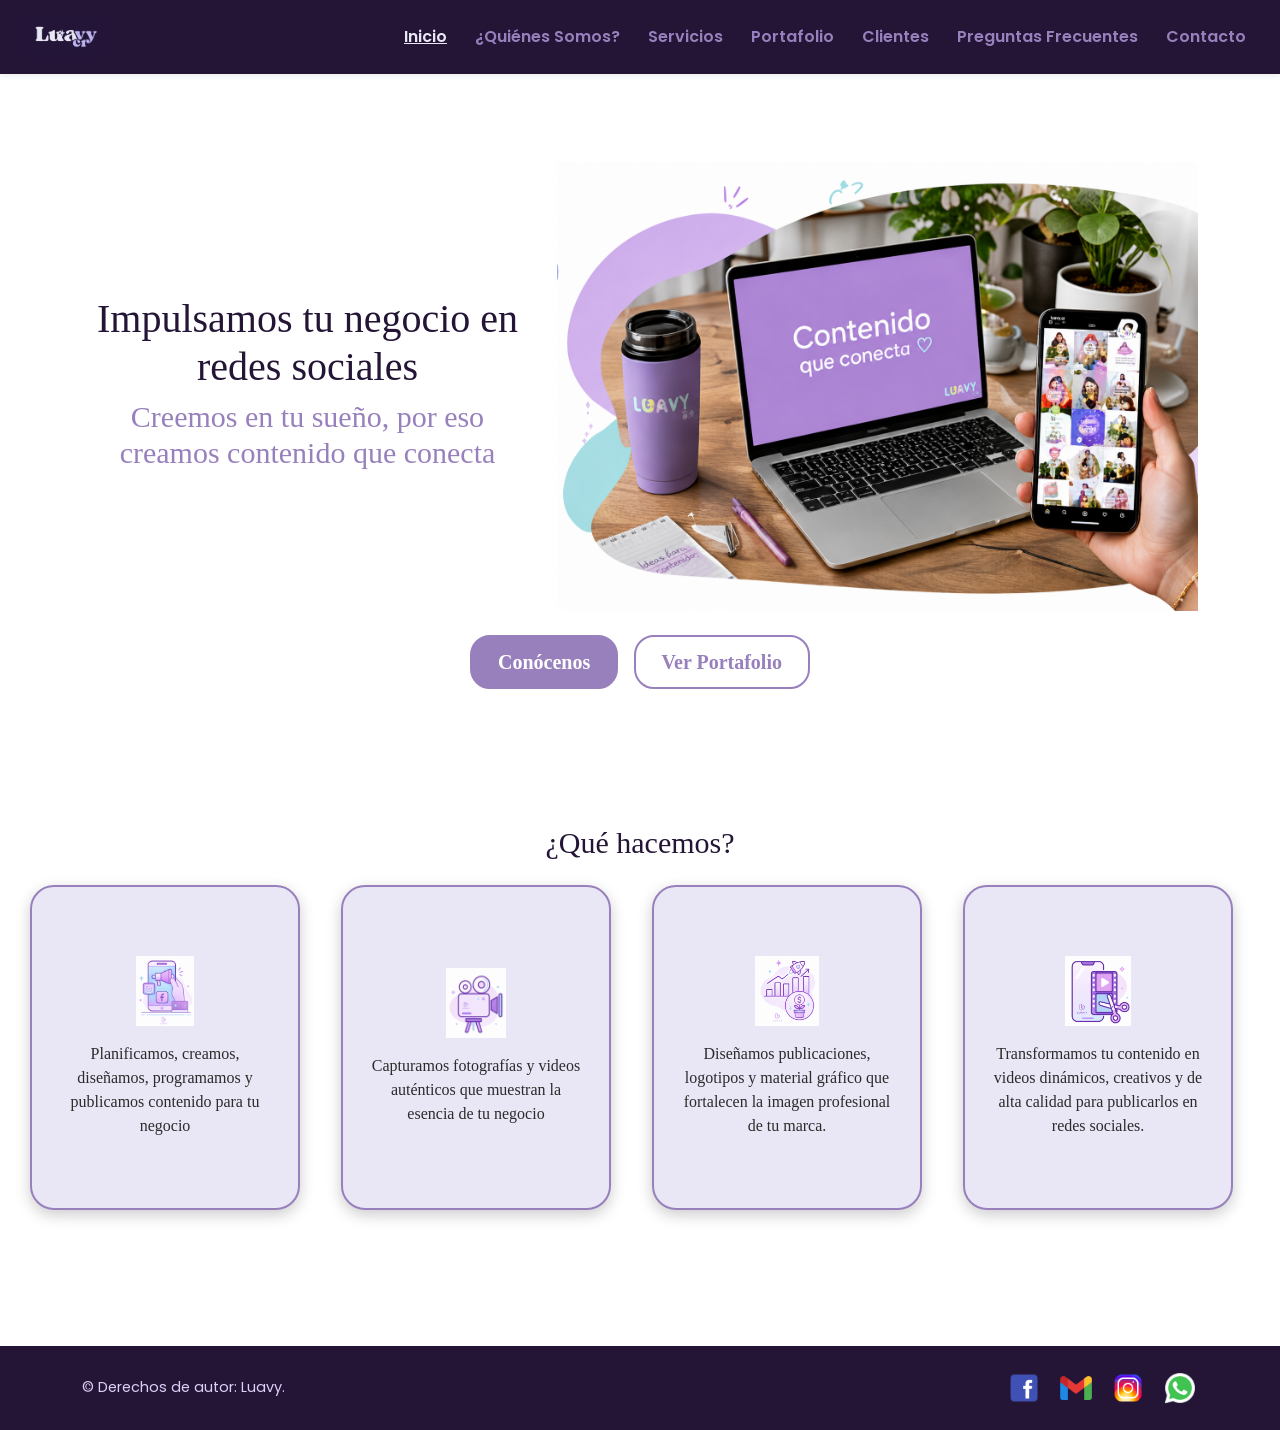
<file: index.html>
<!DOCTYPE html>
<html lang="es">
<head>
    <meta charset="UTF-8">
    <meta name="viewport" content="width=device-width, initial-scale=1.0">
    <meta name="description" content="Potencia la imagen digital de tu clínica o empresa con LUAVY. Especialistas en manejo de redes sociales, branding y diseño gráfico en Occidente. ¡Ver portafolio!">
    <meta name="keywords" content="redes sociales, diseño grafico, branding, luavy">
    <meta name="author" content="Jonder Andrey Chacón Umaña, Tania Pamela Loria Carballo, Yoel Chaves Alvarado">
    <link rel="icon" type="image/png" href="img/logo/logo_claro.png">
    <title>Luavy - Inicio</title>
    <link href="https://cdn.jsdelivr.net/npm/bootstrap@5.3.8/dist/css/bootstrap.min.css" rel="stylesheet" integrity="sha384-sRIl4kxILFvY47J16cr9ZwB07vP4J8+LH7qKQnuqkuIAvNWLzeN8tE5YBujZqJLB" crossorigin="anonymous">
    <link rel="stylesheet" href="css/estilos.css">
    <link rel="stylesheet" href="css/inicio.css">
</head>
<body>
    <header>
        <nav class="navbar navbar-expand-lg navbar-dark navbar-luavy sticky-top">
            <div class="container-fluid px-3 px-lg-4">
                <a class="navbar-brand" href="index.html">
                    <img src="img/logo/logo_grande_oscuro.png" alt="Logo de Luavy" width="100" height="50">
                </a>
                <button class="navbar-toggler" type="button" data-bs-toggle="collapse" data-bs-target="#navLuavy" aria-controls="navLuavy" aria-expanded="false" aria-label="Abrir menú">
                    <span class="navbar-toggler-icon"></span>
                </button>
                <div class="collapse navbar-collapse" id="navLuavy">
                    <ul class="navbar-nav ms-auto mb-2 mb-lg-0 gap-lg-2 text-center">
                        <li class="nav-item"><a class="nav-link active" href="index.html">Inicio</a></li>
                        <li class="nav-item"><a class="nav-link" href="pages/quienes_somos.html">¿Quiénes Somos?</a></li>
                        <li class="nav-item"><a class="nav-link" aria-current="page" href="pages/servicios.html">Servicios</a></li>
                        <li class="nav-item"><a class="nav-link" href="pages/portafolio.html">Portafolio</a></li>
                        <li class="nav-item"><a class="nav-link" href="pages/clientes.html">Clientes</a></li>
                        <li class="nav-item"><a class="nav-link" href="pages/preguntas_frecuentes.html">Preguntas Frecuentes</a></li>
                        <li class="nav-item"><a class="nav-link" href="pages/contacto.html">Contacto</a></li>
                    </ul>
                </div>
            </div>
        </nav>
    </header>

    <main>
        <div id="banner" class="container-fluid py-5">
            <div class="container">
                <div class="row align-items-center justify-content-center g-4">
                    <div class="col-12 col-lg-5 text-center textoBanner">
                        <!-- Eslogan -->
                        <h1 class="titulo-principal">Impulsamos tu negocio en redes sociales</h1>
                        <h2 class="subtitulo">Creemos en tu sueño, por eso creamos contenido que conecta</h2>
                    </div>
                    <div class="imagenBanner col-12 col-lg-7 text-center">
                        <img src="img/banner/banner.png" alt="Banner" class="img-fluid">
                    </div>
                </div>
            </div>
            <div class="botonesBanner d-flex flex-column flex-sm-row justify-content-center gap-3 mt-4">
                <a href="pages/quienes_somos.html" class="btn btn-luavy">Conócenos</a>
                <a href="pages/portafolio.html" class="btn btn-luavy-outline">Ver Portafolio</a>
            </div>
            </div>
            <!-- ¿Qué Hacemos? Resumen del trabajo y los servicios  -->
        <div class="queHacemos container py-5 text-center">
            <h2 class="titulo-seccion mb-4 aparecer">¿Qué hacemos?</h2>
            <div class="row justify-content-center g-4">
                <!-- Tarjeta 1 -->
                <div class="col-12 col-sm-6 col-lg-3">
                    <div class="descripcionQH aparecer d-flex flex-column align-items-center justify-content-center text-center p-4 gap-3">
                        <!--Icono -->
                        <img class="iconoQH" src="img/iconos/servicios/ManejoRedesSociales.png" alt="Manejo de Redes Sociales" style="width: 70px; height: 70px; object-fit: contain;">
                        <!-- Descripción del trabajo -->
                        <p>Planificamos, creamos, diseñamos, programamos y publicamos contenido para tu negocio</p>
                    </div>
                </div>
                <!-- Tarjeta 2 -->
                <div class="col-12 col-sm-6 col-lg-3">
                    <div class="descripcionQH aparecer d-flex flex-column align-items-center justify-content-center text-center p-4 gap-3">
                        <!--Icono -->
                        <img class="iconoQH" src="img/iconos/servicios/CreaciónContenido.png" alt="Creación de Contenido" style="width: 70px; height: 70px; object-fit: contain;">
                        <!-- Descripción del trabajo -->
                        <p>Capturamos fotografías y videos auténticos que muestran la esencia de tu negocio</p>
                    </div>
                </div>
                <!-- Tarjeta 3 -->
                <div class="col-12 col-sm-6 col-lg-3">
                    <div class="descripcionQH aparecer d-flex flex-column align-items-center justify-content-center text-center p-4 gap-3">
                        <!--Icono -->
                        <img class="iconoQH" src="img/iconos/servicios/IdentidadVisual.png" alt="Identidad Visual" style="width: 70px; height: 70px; object-fit: contain;">
                        <!-- Descripción del trabajo -->
                        <p> Diseñamos publicaciones, logotipos y material gráfico que fortalecen la imagen profesional de tu marca.
                        </p>
                    </div>
                </div>
                <!-- Tarjeta 4 -->
                <div class="col-12 col-sm-6 col-lg-3">
                    <div class="descripcionQH aparecer d-flex flex-column align-items-center justify-content-center text-center p-4 gap-3">
                        <!--Icono -->
                        <img class="iconoQH" src="img/iconos/servicios/Edición.png" alt="Edición" style="width: 70px; height: 70px; object-fit: contain;">
                        <!-- Descripción del trabajo -->
                        <p>Transformamos tu contenido en videos dinámicos, creativos y de alta calidad para publicarlos en redes
                            sociales.</p>
                    </div>
                </div>
            </div>
        </div>        
    </main>
    <footer class="footer-luavy py-4 mt-5">
        <div class="container d-flex flex-column flex-sm-row align-items-center justify-content-between gap-3">
            <p class="mb-0">&copy; Derechos de autor: Luavy.</p>
            <div class="d-flex gap-3">
                <a href="https://www.facebook.com/share/1bbfkhf3eX/"><img src="img/iconos/redes/facebook.png" alt="Logo de Facebook" width="40" height="40"></a>
                <a href="mailto:luavycr@gmail.com"><img src="img/iconos/redes/gmail.png" alt="Logo de Correo Electrónico" width="40" height="40"></a>
                <a href="https://www.instagram.com/luavycr?igsh=MXdvM2ttZTNzbWc0"><img src="img/iconos/redes/instagram.png" alt="Logo de Instagram" width="40" height="40"></a>
                <a href="https://wa.me/50671424874"><img src="img/iconos/redes/whatsapp.png" alt="Logo de WhatsApp" width="40" height="40"></a>
            </div>
        </div>
    </footer>



     <script>
        const elementos = document.querySelectorAll('.aparecer');
        const observador = new IntersectionObserver((entradas, observer) => {
            entradas.forEach(entrada => {
                if (entrada.isIntersecting) {
                    entrada.target.classList.add('mostrar');
                    // Deja de observarlo para que no vuelva a animarse
                    observer.unobserve(entrada.target);
                }
            });
        }, {
            threshold: 0.2
        });
        elementos.forEach(elemento => {
            observador.observe(elemento);
        });
    </script>
    <script src="https://cdn.jsdelivr.net/npm/bootstrap@5.3.8/dist/js/bootstrap.bundle.min.js" integrity="sha384-FKyoEForCGlyvwx9Hj09JcYn3nv7wiPVlz7YYwJrWVcXK/BmnVDxM+D2scQbITxI" crossorigin="anonymous"></script>
</body>
</html>
</file>
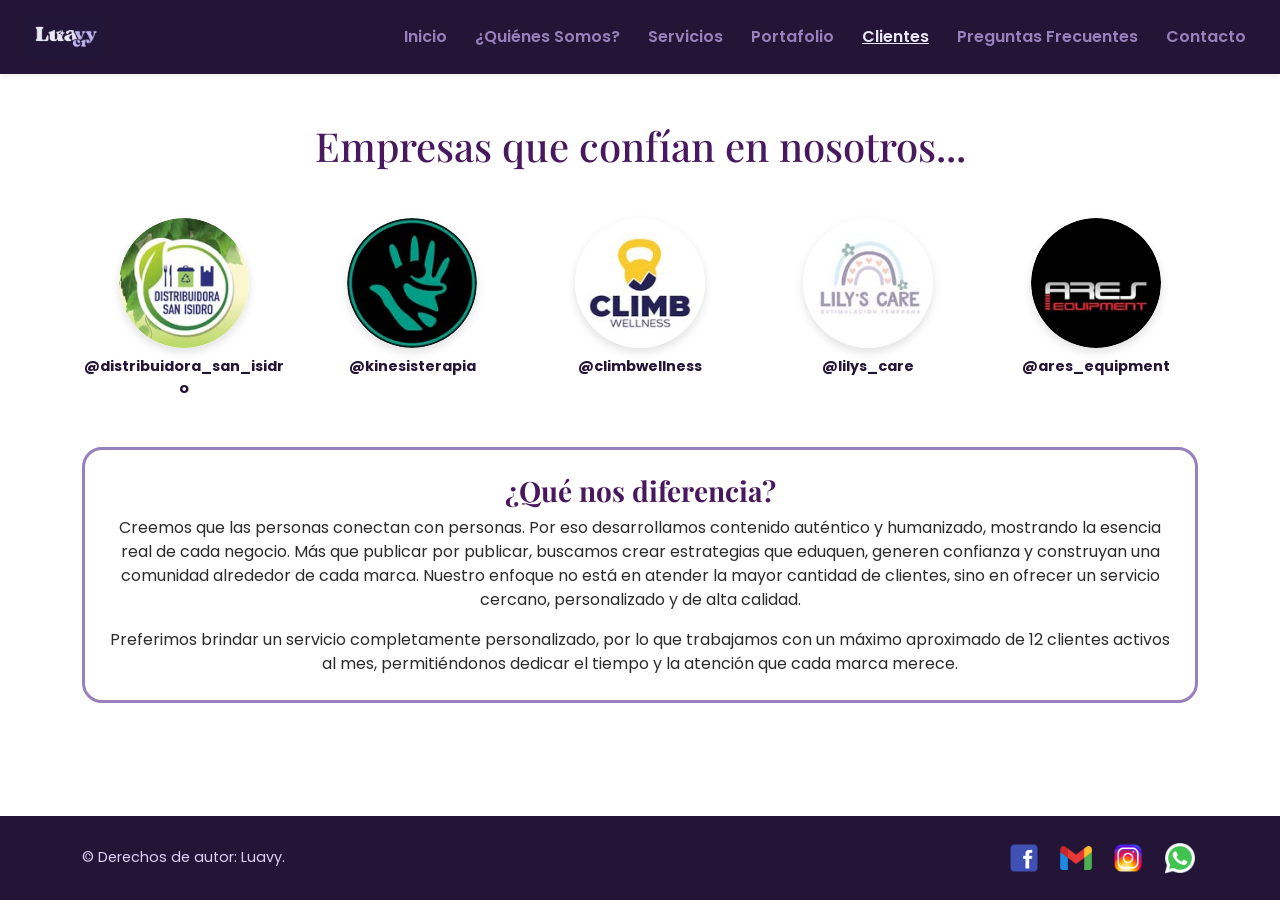
<file: pages/clientes.html>
<!DOCTYPE html>
<html lang="es">
<head>
    <meta charset="UTF-8">
    <meta name="viewport" content="width=device-width, initial-scale=1.0">
    <meta name="description" content="Descubre las empresas que ya confían en LUAVY. Lee sus testimonios y conoce cómo transformamos su presencia digital con diseño y contenido visual.">
    <meta name="keywords" content="redes sociales, diseño grafico, branding, luavy">
    <meta name="author" content="Jonder Andrey Chacón Umaña, Tania Pamela Loria Carballo, Yoel Chaves Alvarado">
    <link rel="icon" type="image/png" href="../img/logo/logo_claro.png">
    <title>Luavy - Clientes</title>
    <link href="https://cdn.jsdelivr.net/npm/bootstrap@5.3.8/dist/css/bootstrap.min.css" rel="stylesheet" integrity="sha384-sRIl4kxILFvY47J16cr9ZwB07vP4J8+LH7qKQnuqkuIAvNWLzeN8tE5YBujZqJLB" crossorigin="anonymous">
    <link rel="stylesheet" href="../css/estilos.css">
    <link rel="stylesheet" href="../css/clientes.css">
</head>
<body>
    <header>
        <nav class="navbar navbar-expand-lg navbar-dark navbar-luavy sticky-top">
            <div class="container-fluid px-3 px-lg-4">
                <a class="navbar-brand" href="../index.html">
                    <img src="../img/logo/logo_grande_oscuro.png" alt="Logo de Luavy" width="100" height="50">
                </a>
                <button class="navbar-toggler" type="button" data-bs-toggle="collapse" data-bs-target="#navLuavy" aria-controls="navLuavy" aria-expanded="false" aria-label="Abrir menú">
                    <span class="navbar-toggler-icon"></span>
                </button>
                <div class="collapse navbar-collapse" id="navLuavy">
                    <ul class="navbar-nav ms-auto mb-2 mb-lg-0 gap-lg-2 text-center">
                        <li class="nav-item"><a class="nav-link" href="../index.html">Inicio</a></li>
                        <li class="nav-item"><a class="nav-link" href="quienes_somos.html">¿Quiénes Somos?</a></li>
                        <li class="nav-item"><a class="nav-link" href="servicios.html">Servicios</a></li>
                        <li class="nav-item"><a class="nav-link" href="portafolio.html">Portafolio</a></li>
                        <li class="nav-item"><a class="nav-link active" aria-current="page" href="clientes.html">Clientes</a></li>
                        <li class="nav-item"><a class="nav-link" href="preguntas_frecuentes.html">Preguntas Frecuentes</a></li>
                        <li class="nav-item"><a class="nav-link" href="contacto.html">Contacto</a></li>
                    </ul>
                </div>
            </div>
        </nav>
    </header>

    <main class="py-5">
        <div class="container">
            <h1 class="text-center mb-5">Empresas que confían en nosotros...</h1>

            <section id="enlacesClientes" class="mb-5">
                <ul class="clientes-grid row row-cols-2 row-cols-md-3 row-cols-lg-5 g-4 list-unstyled justify-content-center text-center">
                    <li class="col">
                        <figure class="d-flex flex-column align-items-center gap-2 m-0">
                            <a href="https://www.instagram.com/distribuidora_san_isidro/#">
                                <img src="../img/clientes_img/distribuidorasanisidro_img.jpg" alt="Logo">
                            </a>
                            <figcaption><strong>@distribuidora_san_isidro</strong></figcaption>
                        </figure>
                    </li>
                    <li class="col">
                        <figure class="d-flex flex-column align-items-center gap-2 m-0">
                            <a href="https://www.instagram.com/kinesisterapia/#">
                                <img src="../img/clientes_img/kinesisterapiaimg.jpg" alt="Logo">
                            </a>
                            <figcaption><strong>@kinesisterapia</strong></figcaption>
                        </figure>
                    </li>
                    <li class="col">
                        <figure class="d-flex flex-column align-items-center gap-2 m-0">
                            <a href="https://www.instagram.com/climbwellness/#">
                                <img src="../img/clientes_img/climbwellnessimg.jpg" alt="Logo">
                            </a>
                            <figcaption><strong>@climbwellness</strong></figcaption>
                        </figure>
                    </li>
                    <li class="col">
                        <figure class="d-flex flex-column align-items-center gap-2 m-0">
                            <a href="https://www.instagram.com/lilys_carecr/#">
                                <img src="../img/clientes_img/lilys_careimg.jpg" alt="Logo">
                            </a>
                            <figcaption><strong>@lilys_care</strong></figcaption>
                        </figure>
                    </li>
                    <li class="col">
                        <figure class="d-flex flex-column align-items-center gap-2 m-0">
                            <a href="https://www.instagram.com/ares_equipment/#">
                                <img src="../img/clientes_img/ares_equipmentimg.jpg" alt="Logo">
                            </a>
                            <figcaption><strong>@ares_equipment</strong></figcaption>
                        </figure>
                    </li>
                </ul>
            </section>

            <section id="diferencias" class="mx-auto text-center p-4">
                <h3><strong>¿Qué nos diferencia?</strong></h3>
                <p>
                    Creemos que las personas conectan con personas.
                    Por eso desarrollamos contenido auténtico y humanizado, mostrando la esencia real de
                    cada negocio. Más que publicar por publicar, buscamos crear estrategias que eduquen,
                    generen confianza y construyan una comunidad alrededor de cada marca.
                    Nuestro enfoque no está en atender la mayor cantidad de clientes, sino en ofrecer un
                    servicio cercano, personalizado y de alta calidad.
                </p>
                <p class="mb-0">
                    Preferimos brindar un servicio completamente personalizado, por lo que trabajamos con
                    un máximo aproximado de 12 clientes activos al mes, permitiéndonos dedicar el tiempo y
                    la atención que cada marca merece.
                </p>
            </section>
        </div>
    </main>

    <footer class="footer-luavy py-4 mt-5">
        <div class="container d-flex flex-column flex-sm-row align-items-center justify-content-between gap-3">
            <p class="mb-0">&copy; Derechos de autor: Luavy.</p>
            <div class="d-flex gap-3">
                <a href="https://www.facebook.com/share/1bbfkhf3eX/"><img src="../img/iconos/redes/facebook.png" alt="Logo de Facebook" width="40" height="40"></a>
                <a href="mailto:luavycr@gmail.com"><img src="../img/iconos/redes/gmail.png" alt="Logo de Correo Electrónico" width="40" height="40"></a>
                <a href="https://www.instagram.com/luavycr?igsh=MXdvM2ttZTNzbWc0"><img src="../img/iconos/redes/instagram.png" alt="Logo de Instagram" width="40" height="40"></a>
                <a href="https://wa.me/50671424874"><img src="../img/iconos/redes/whatsapp.png" alt="Logo de WhatsApp" width="40" height="40"></a>
            </div>
        </div>
    </footer>

    <script src="https://cdn.jsdelivr.net/npm/bootstrap@5.3.8/dist/js/bootstrap.bundle.min.js" integrity="sha384-FKyoEForCGlyvwx9Hj09JcYn3nv7wiPVlz7YYwJrWVcXK/BmnVDxM+D2scQbITxI" crossorigin="anonymous"></script>
</body>
</html>
</file>
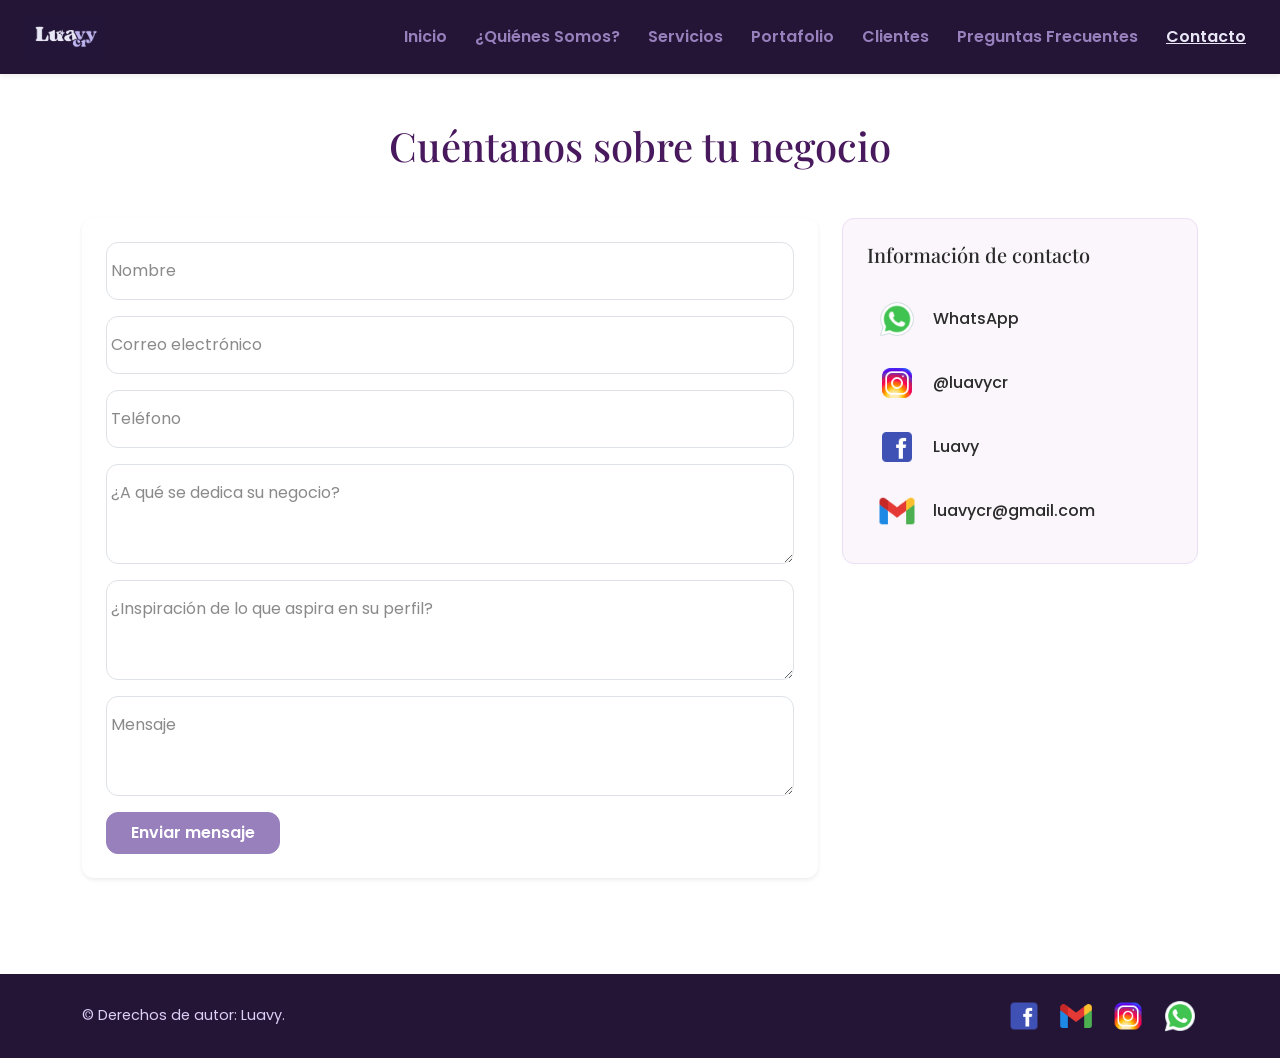
<file: pages/contacto.html>
<!DOCTYPE html>
<html lang="es">
<head>
    <meta charset="UTF-8">
    <meta name="viewport" content="width=device-width, initial-scale=1.0">
    <meta name="description" content="¿Listo para transformar tus redes sociales? Déjanos un mensaje en nuestro formulario o escríbenos por WhatsApp para diseñar tu estrategia visual a medida.">
    <meta name="keywords" content="redes sociales, diseño grafico, branding, luavy">
    <meta name="author" content="Jonder Andrey Chacón Umaña, Tania Pamela Loria Carballo, Yoel Chaves Alvarado">
    <link rel="icon" type="image/png" href="../img/logo/logo_claro.png">
    <title>Luavy - Contacto</title>
    <link href="https://cdn.jsdelivr.net/npm/bootstrap@5.3.8/dist/css/bootstrap.min.css" rel="stylesheet" integrity="sha384-sRIl4kxILFvY47J16cr9ZwB07vP4J8+LH7qKQnuqkuIAvNWLzeN8tE5YBujZqJLB" crossorigin="anonymous">
    <link rel="stylesheet" href="../css/estilos.css">
    <link rel="stylesheet" href="../css/contacto.css">
</head>
<body>
    <header>
        <nav class="navbar navbar-expand-lg navbar-dark navbar-luavy sticky-top">
            <div class="container-fluid px-3 px-lg-4">
                <a class="navbar-brand" href="../index.html">
                    <img src="../img/logo/logo_grande_oscuro.png" alt="Logo de Luavy" width="100" height="50">
                </a>
                <button class="navbar-toggler" type="button" data-bs-toggle="collapse" data-bs-target="#navLuavy" aria-controls="navLuavy" aria-expanded="false" aria-label="Abrir menú">
                    <span class="navbar-toggler-icon"></span>
                </button>
                <div class="collapse navbar-collapse" id="navLuavy">
                    <ul class="navbar-nav ms-auto mb-2 mb-lg-0 gap-lg-2 text-center">
                        <li class="nav-item"><a class="nav-link" href="../index.html">Inicio</a></li>
                        <li class="nav-item"><a class="nav-link" href="quienes_somos.html">¿Quiénes Somos?</a></li>
                        <li class="nav-item"><a class="nav-link" href="servicios.html">Servicios</a></li>
                        <li class="nav-item"><a class="nav-link" href="portafolio.html">Portafolio</a></li>
                        <li class="nav-item"><a class="nav-link" href="clientes.html">Clientes</a></li>
                        <li class="nav-item"><a class="nav-link" href="preguntas_frecuentes.html">Preguntas Frecuentes</a></li>
                        <li class="nav-item"><a class="nav-link active" aria-current="page" href="contacto.html">Contacto</a></li>
                    </ul>
                </div>
            </div>
        </nav>
    </header>

    <main class="pagina-contacto py-5">
        <div class="container">
            <h1 class="text-center mb-5">Cuéntanos sobre tu negocio</h1>

            <div class="row g-4 justify-content-center">
                <div class="col-lg-8">
                    <section class="seccion-formulario card border-0 shadow-sm p-3 p-md-4">
                        <form action="#" method="post" class="row g-3">
                            <div class="col-12 form-floating">
                                <input type="text" class="form-control" id="nombre" name="nombre" placeholder="Ej. Luis García Solis" required>
                                <label for="nombre">Nombre</label>
                            </div>
                            <div class="col-12 form-floating">
                                <input type="email" class="form-control" id="email" name="email" placeholder="ejemplo@gmail.com" required>
                                <label for="email">Correo electrónico</label>
                            </div>
                            <div class="col-12 form-floating">
                                <input type="tel" class="form-control" id="telefono" name="telefono" placeholder="+506 8888 0000" required>
                                <label for="telefono">Teléfono</label>
                            </div>
                            <div class="col-12 form-floating">
                                <textarea class="form-control" id="dedicacion" name="dedicacion" placeholder="Ej. Clínica dental, tienda de ropa, restaurante..." style="height: 100px" required></textarea>
                                <label for="dedicacion">¿A qué se dedica su negocio?</label>
                            </div>
                            <div class="col-12 form-floating">
                                <textarea class="form-control" id="inspiracion" name="inspiracion" placeholder="Ej. Cuéntenos referencias, estilos o perfiles que le gustaría reflejar" style="height: 100px" required></textarea>
                                <label for="inspiracion">¿Inspiración de lo que aspira en su perfil?</label>
                            </div>
                            <div class="col-12 form-floating">
                                <textarea class="form-control" id="mensaje" name="mensaje" placeholder="Cuéntenos un poco más sobre lo que busca" style="height: 100px"></textarea>
                                <label for="mensaje">Mensaje</label>
                            </div>
                            <div class="col-12">
                                <button type="submit" class="btn btn-primary px-4 py-2">Enviar mensaje</button>
                            </div>
                        </form>
                    </section>
                </div>

                <div class="col-lg-4 d-none d-lg-block">
                    <aside class="info-contacto p-4">
                        <h3 class="h5 mb-4">Información de contacto</h3>
                        <div class="dato-contacto mb-2">
                            <a href="https://wa.me/50671424874" class="d-flex align-items-center gap-3">
                                <img src="../img/iconos/redes/whatsapp.png" alt="Logo de WhatsApp" width="40" height="40">
                                <span>WhatsApp</span>
                            </a>
                        </div>
                        <div class="dato-contacto mb-2">
                            <a href="https://www.instagram.com/luavycr?igsh=MXdvM2ttZTNzbWc0" class="d-flex align-items-center gap-3">
                                <img src="../img/iconos/redes/instagram.png" alt="Logo de Instagram" width="40" height="40">
                                <span>@luavycr</span>
                            </a>
                        </div>
                        <div class="dato-contacto mb-2">
                            <a href="https://www.facebook.com/share/1bbfkhf3eX/" class="d-flex align-items-center gap-3">
                                <img src="../img/iconos/redes/facebook.png" alt="Logo de Facebook" width="40" height="40">
                                <span>Luavy</span>
                            </a>
                        </div>
                        <div class="dato-contacto">
                            <a href="mailto:luavycr@gmail.com" class="d-flex align-items-center gap-3">
                                <img src="../img/iconos/redes/gmail.png" alt="Logo de Correo Electrónico" width="40" height="40">
                                <span>luavycr@gmail.com</span>
                            </a>
                        </div>
                    </aside>
                </div>
            </div>
        </div>
    </main>

    <footer class="footer-luavy py-4 mt-5">
        <div class="container d-flex flex-column flex-sm-row align-items-center justify-content-between gap-3">
            <p class="mb-0">&copy; Derechos de autor: Luavy.</p>
            <div class="d-flex gap-3">
                <a href="https://www.facebook.com/share/1bbfkhf3eX/"><img src="../img/iconos/redes/facebook.png" alt="Logo de Facebook" width="40" height="40"></a>
                <a href="mailto:luavycr@gmail.com"><img src="../img/iconos/redes/gmail.png" alt="Logo de Correo Electrónico" width="40" height="40"></a>
                <a href="https://www.instagram.com/luavycr?igsh=MXdvM2ttZTNzbWc0"><img src="../img/iconos/redes/instagram.png" alt="Logo de Instagram" width="40" height="40"></a>
                <a href="https://wa.me/50671424874"><img src="../img/iconos/redes/whatsapp.png" alt="Logo de WhatsApp" width="40" height="40"></a>
            </div>
        </div>
    </footer>

    <script src="https://cdn.jsdelivr.net/npm/bootstrap@5.3.8/dist/js/bootstrap.bundle.min.js" integrity="sha384-FKyoEForCGlyvwx9Hj09JcYn3nv7wiPVlz7YYwJrWVcXK/BmnVDxM+D2scQbITxI" crossorigin="anonymous"></script>
</body>
</html>
</file>
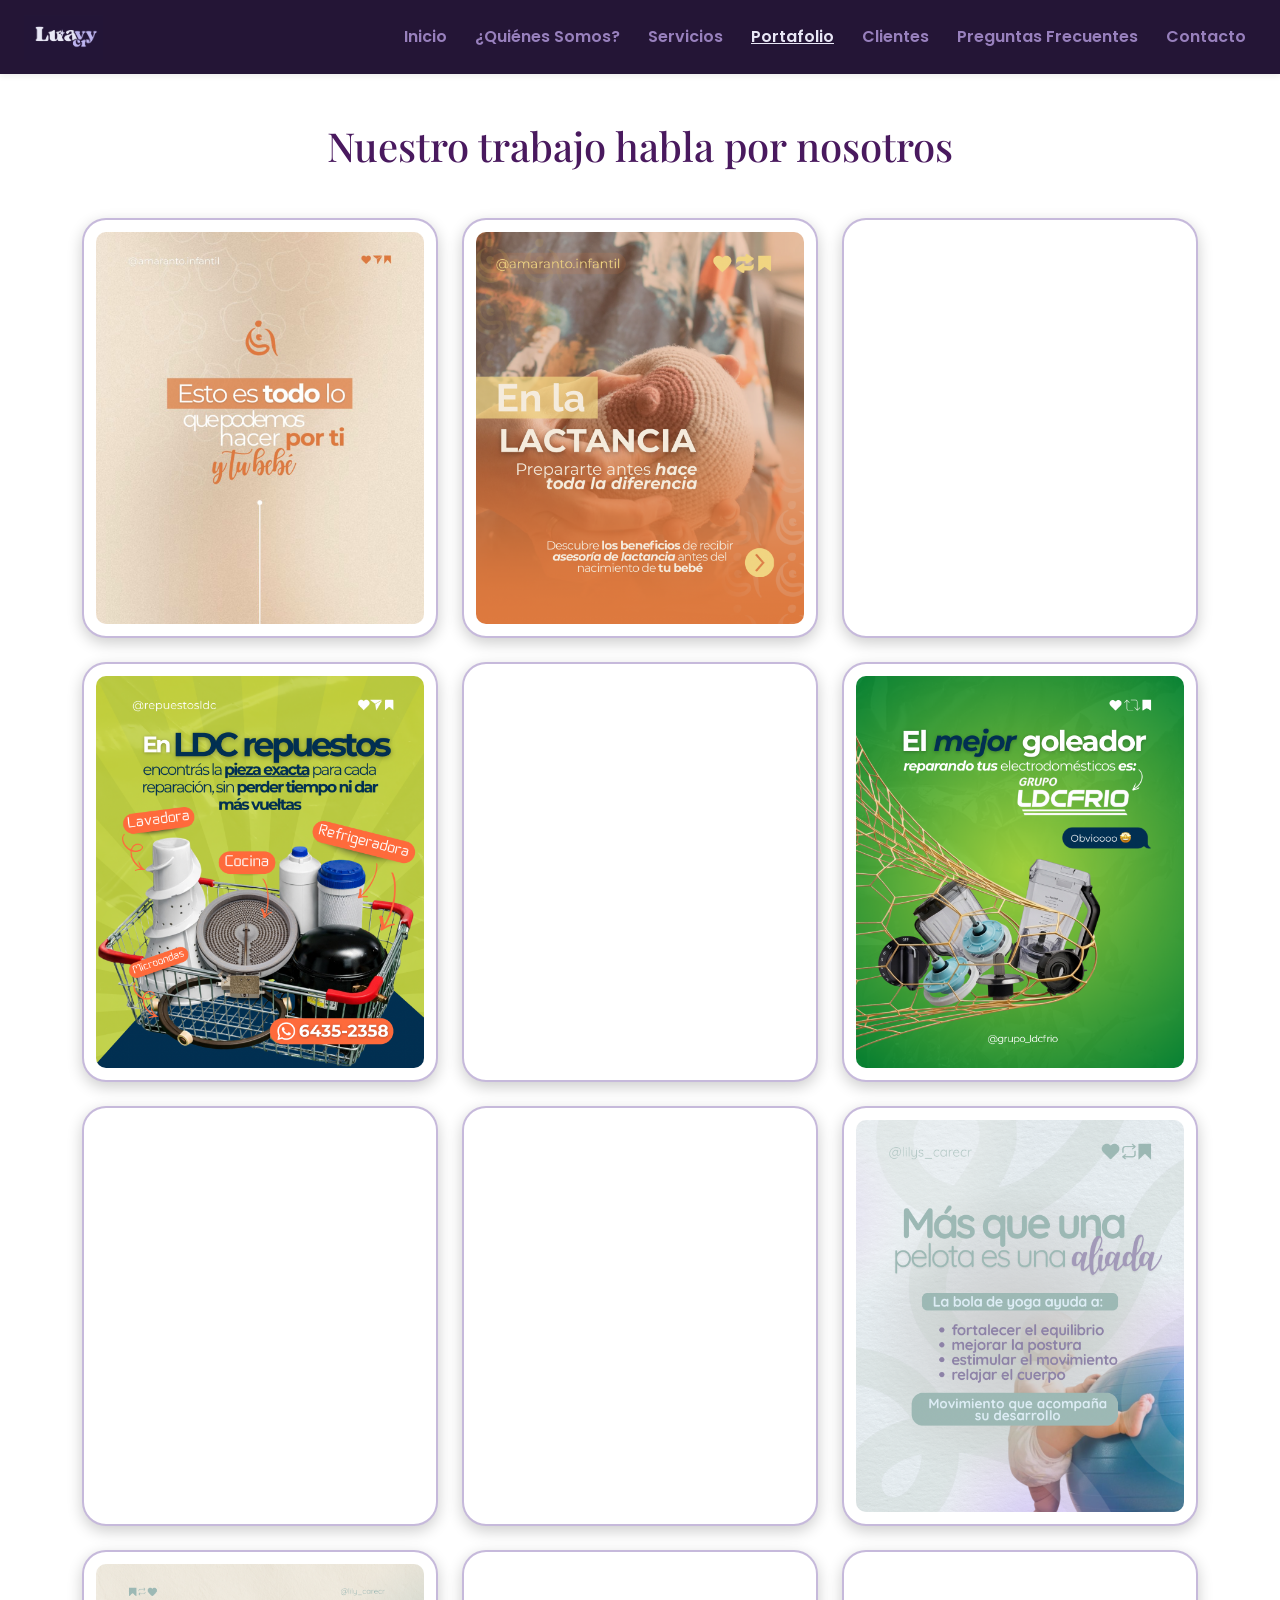
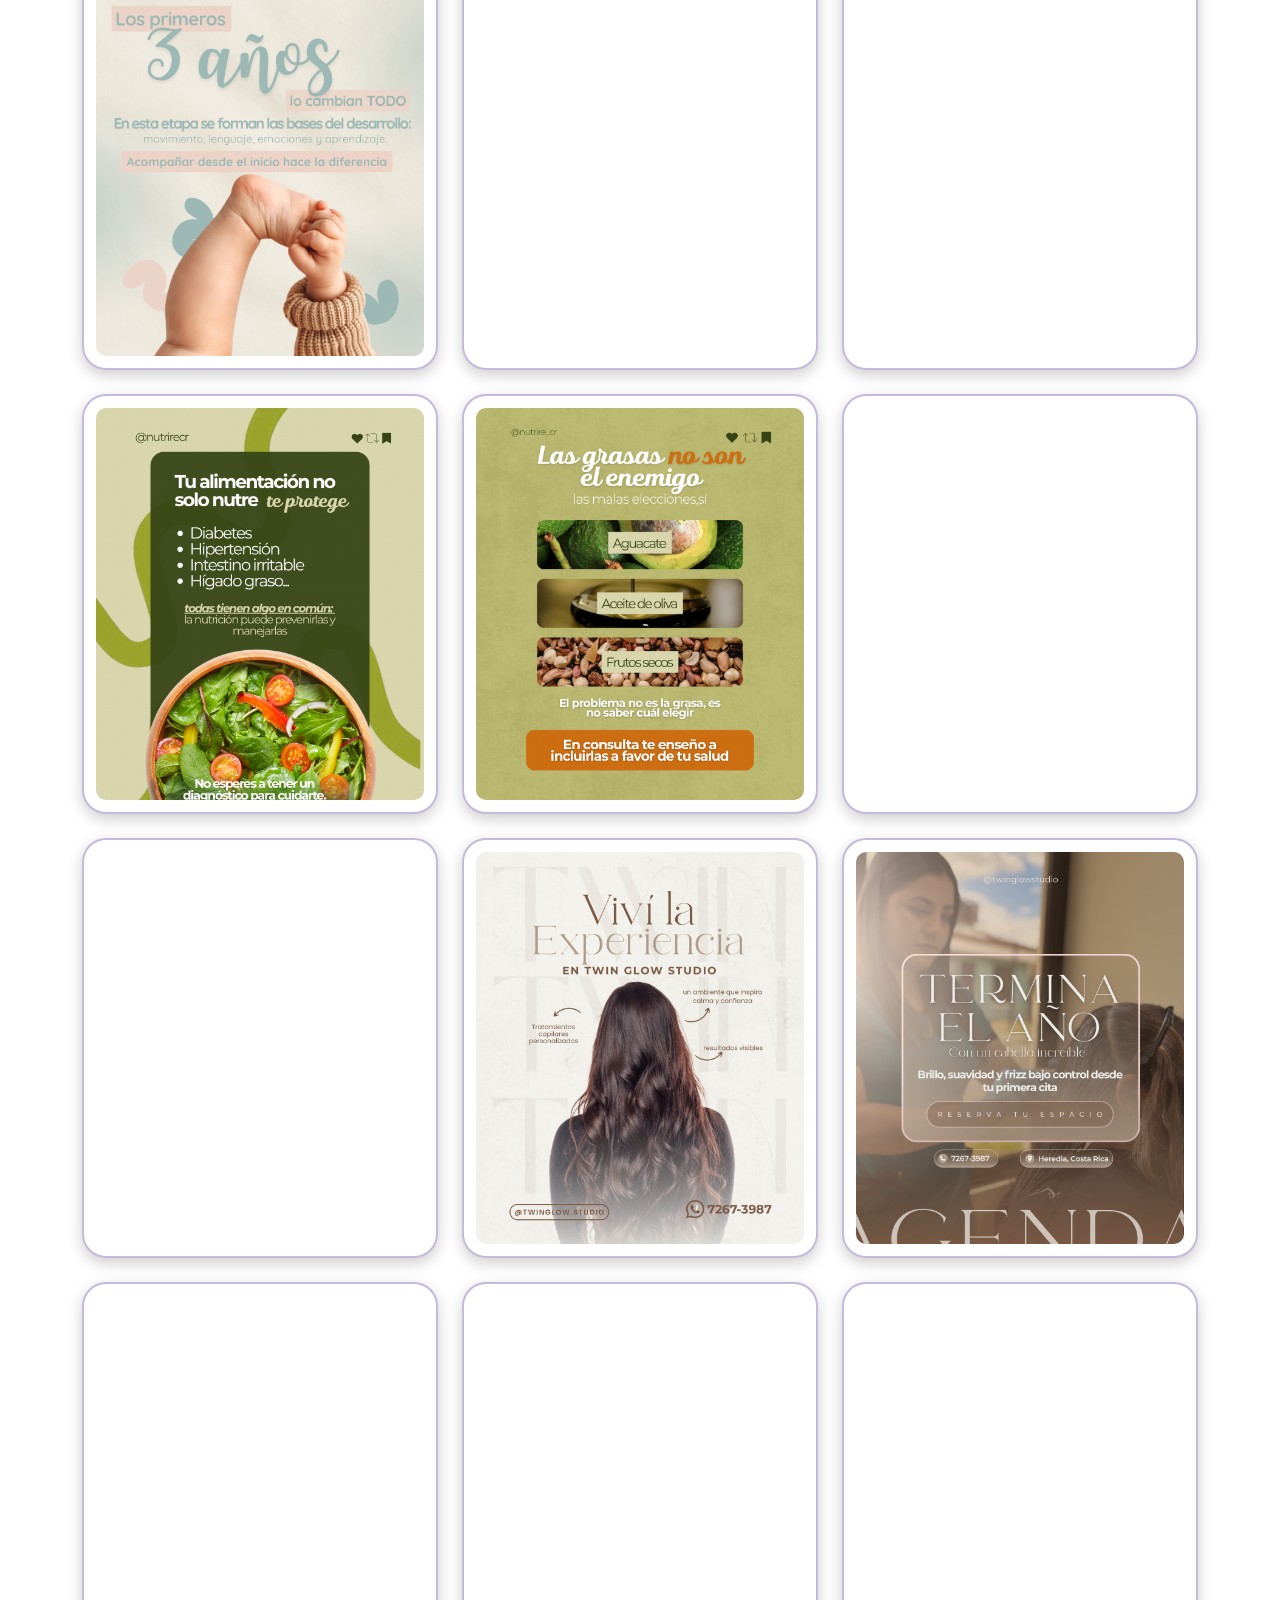
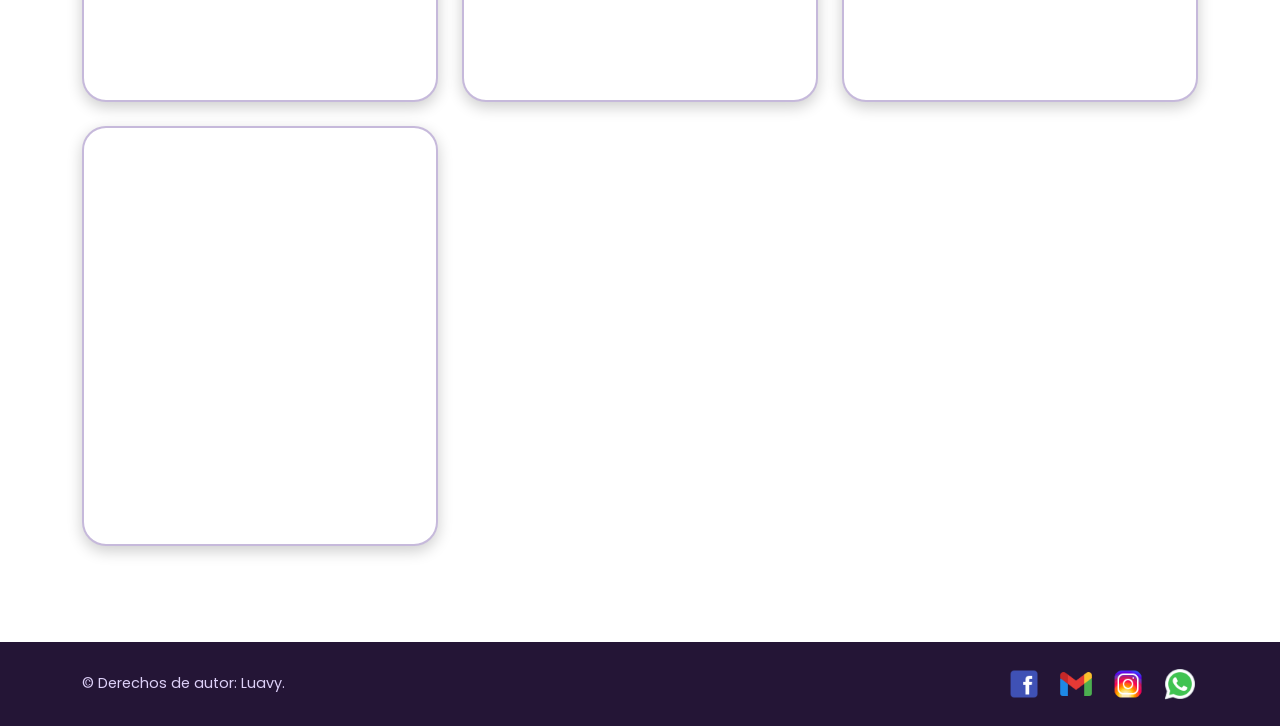
<file: pages/portafolio.html>
<!DOCTYPE html>
<html lang="es">
<head>
    <meta charset="UTF-8">
    <meta name="viewport" content="width=device-width, initial-scale=1.0">
    <meta name="description" content="Explora el portafolio creativo de LUAVY. Descubre nuestros proyectos de identidad visual, publicaciones para redes sociales y videos promocionales para marcas.">
    <meta name="keywords" content="redes sociales, diseño grafico, branding, luavy">
    <meta name="author" content="Jonder Andrey Chacón Umaña, Tania Pamela Loria Carballo, Yoel Chaves Alvarado">
    <link rel="icon" type="image/png" href="../img/logo/logo_claro.png">
    <title>Luavy - Portafolio</title>
    <link href="https://cdn.jsdelivr.net/npm/bootstrap@5.3.8/dist/css/bootstrap.min.css" rel="stylesheet" integrity="sha384-sRIl4kxILFvY47J16cr9ZwB07vP4J8+LH7qKQnuqkuIAvNWLzeN8tE5YBujZqJLB" crossorigin="anonymous">
    <link rel="stylesheet" href="../css/estilos.css">
    <link rel="stylesheet" href="../css/portafolio.css">
</head>
<body>
    <header>
        <nav class="navbar navbar-expand-lg navbar-dark navbar-luavy sticky-top">
            <div class="container-fluid px-3 px-lg-4">
                <a class="navbar-brand" href="../index.html">
                    <img src="../img/logo/logo_grande_oscuro.png" alt="Logo de Luavy" width="100" height="50">
                </a>
                <button class="navbar-toggler" type="button" data-bs-toggle="collapse" data-bs-target="#navLuavy" aria-controls="navLuavy" aria-expanded="false" aria-label="Abrir menú">
                    <span class="navbar-toggler-icon"></span>
                </button>
                <div class="collapse navbar-collapse" id="navLuavy">
                    <ul class="navbar-nav ms-auto mb-2 mb-lg-0 gap-lg-2 text-center">
                        <li class="nav-item"><a class="nav-link" href="../index.html">Inicio</a></li>
                        <li class="nav-item"><a class="nav-link" href="quienes_somos.html">¿Quiénes Somos?</a></li>
                        <li class="nav-item"><a class="nav-link" href="servicios.html">Servicios</a></li>
                        <li class="nav-item"><a class="nav-link active" aria-current="page" href="portafolio.html">Portafolio</a></li>
                        <li class="nav-item"><a class="nav-link" href="clientes.html">Clientes</a></li>
                        <li class="nav-item"><a class="nav-link" href="preguntas_frecuentes.html">Preguntas Frecuentes</a></li>
                        <li class="nav-item"><a class="nav-link" href="contacto.html">Contacto</a></li>
                    </ul>
                </div>
            </div>
        </nav>
    </header>

    <main class="portafolio py-5">
        <div class="container">
            <h1 class="text-center mb-5">Nuestro trabajo habla por nosotros</h1>
            <div class="row g-4">
                <div class="col-12 col-md-6 col-lg-4">
                    <img class="tarjeta-portafolio" src="../img/portafolio/amaranto/Amaranto 1.jpeg" alt="Amaranto">
                </div>
                <div class="col-12 col-md-6 col-lg-4">
                    <img class="tarjeta-portafolio" src="../img/portafolio/amaranto/Amaranto 2.png" alt="Amaranto">
                </div>
                <div class="col-12 col-md-6 col-lg-4">
                    <iframe class="tarjeta-portafolio" title="vimeo-player" src="https://player.vimeo.com/video/1211125468?h=801e3f7f9a&title=0&byline=0&portrait=0&pip=0&dnt=1&loop=1" frameborder="0"
                        referrerpolicy="strict-origin-when-cross-origin" allow="autoplay; fullscreen; picture-in-picture" allowfullscreen></iframe>
                </div>

                <div class="col-12 col-md-6 col-lg-4">
                    <img class="tarjeta-portafolio" src="../img/portafolio/grupo-ldc/Grupo LDC 1.png" alt="GRUPO LDCFRIO">
                </div>
                <div class="col-12 col-md-6 col-lg-4">
                    <iframe class="tarjeta-portafolio" title="vimeo-player" src="https://player.vimeo.com/video/1211125451?h=bbd180108c&title=0&byline=0&portrait=0&pip=0&dnt=1&loop=1" frameborder="0"
                        referrerpolicy="strict-origin-when-cross-origin" allow="autoplay; fullscreen; picture-in-picture" allowfullscreen></iframe>
                </div>
                <div class="col-12 col-md-6 col-lg-4">
                    <img class="tarjeta-portafolio" src="../img/portafolio/grupo-ldc/Grupo LDC 2.png" alt="GRUPO LDCFRIO">
                </div>

                <div class="col-12 col-md-6 col-lg-4">
                    <iframe class="tarjeta-portafolio" title="vimeo-player" src="https://player.vimeo.com/video/1211125393?h=00c6162cde&title=0&byline=0&portrait=0&pip=0&dnt=1&loop=1" frameborder="0"
                        referrerpolicy="strict-origin-when-cross-origin" allow="autoplay; fullscreen; picture-in-picture" allowfullscreen></iframe>
                </div>
                <div class="col-12 col-md-6 col-lg-4">
                    <iframe class="tarjeta-portafolio" title="vimeo-player" src="https://player.vimeo.com/video/1211125425?h=66618da765&title=0&byline=0&portrait=0&pip=0&dnt=1&loop=1" frameborder="0"
                        referrerpolicy="strict-origin-when-cross-origin" allow="autoplay; fullscreen; picture-in-picture; clipboard-write; encrypted-media; web-share" allowfullscreen></iframe>
                </div>
                <div class="col-12 col-md-6 col-lg-4">
                    <img class="tarjeta-portafolio" src="../img/portafolio/lilys-care/Lilys care 1.png" alt="Lilys Care">
                </div>

                <div class="col-12 col-md-6 col-lg-4">
                    <img class="tarjeta-portafolio" src="../img/portafolio/lilys-care/Lilys Care 2.png" alt="Lilys Care">
                </div>
                <div class="col-12 col-md-6 col-lg-4">
                    <iframe class="tarjeta-portafolio" title="vimeo-player" src="https://player.vimeo.com/video/1211125486?h=868e05d1b2&title=0&byline=0&portrait=0&pip=0&dnt=1&loop=1" frameborder="0"
                        referrerpolicy="strict-origin-when-cross-origin" allow="autoplay; fullscreen; picture-in-picture; clipboard-write; encrypted-media; web-share" allowfullscreen></iframe>
                </div>
                <div class="col-12 col-md-6 col-lg-4">
                    <iframe class="tarjeta-portafolio" title="vimeo-player" src="https://player.vimeo.com/video/1211125467?h=a030289813&title=0&byline=0&portrait=0&pip=0&dnt=1&loop=1" frameborder="0"
                        referrerpolicy="strict-origin-when-cross-origin" allow="autoplay; fullscreen; picture-in-picture; clipboard-write; encrypted-media; web-share" allowfullscreen></iframe>
                </div>

                <div class="col-12 col-md-6 col-lg-4">
                    <img class="tarjeta-portafolio" src="../img/portafolio/nutrire/Nutriré 1.png" alt="Nutriré">
                </div>
                <div class="col-12 col-md-6 col-lg-4">
                    <img class="tarjeta-portafolio" src="../img/portafolio/nutrire/Nutriré 2.png" alt="Nutriré">
                </div>
                <div class="col-12 col-md-6 col-lg-4">
                    <iframe class="tarjeta-portafolio" title="vimeo-player" src="https://player.vimeo.com/video/1211125335?h=32729cc5e7&title=0&byline=0&portrait=0&pip=0&dnt=1&loop=1" frameborder="0"
                        referrerpolicy="strict-origin-when-cross-origin" allow="autoplay; fullscreen; picture-in-picture; clipboard-write; encrypted-media; web-share" allowfullscreen></iframe>
                </div>

                <div class="col-12 col-md-6 col-lg-4">
                    <iframe class="tarjeta-portafolio" title="vimeo-player" src="https://player.vimeo.com/video/1211125376?h=f8ab49f236&title=0&byline=0&portrait=0&pip=0&dnt=1&loop=1" frameborder="0"
                        referrerpolicy="strict-origin-when-cross-origin" allow="autoplay; fullscreen; picture-in-picture; clipboard-write; encrypted-media; web-share" allowfullscreen></iframe>
                </div>
                <div class="col-12 col-md-6 col-lg-4">
                    <img class="tarjeta-portafolio" src="../img/portafolio/twin-glow/Twin Glow 1.png" alt="Twin Glow">
                </div>
                <div class="col-12 col-md-6 col-lg-4">
                    <img class="tarjeta-portafolio" src="../img/portafolio/twin-glow/Twin Glow 2.png" alt="Twin Glow">
                </div>

                <div class="col-12 col-md-6 col-lg-4">
                    <iframe class="tarjeta-portafolio" title="vimeo-player" src="https://player.vimeo.com/video/1211125302?h=bf64da38db&title=0&byline=0&portrait=0&pip=0&dnt=1&loop=1" frameborder="0"
                        referrerpolicy="strict-origin-when-cross-origin" allow="autoplay; fullscreen; picture-in-picture; clipboard-write; encrypted-media; web-share" allowfullscreen></iframe>
                </div>
                <div class="col-12 col-md-6 col-lg-4">
                    <iframe class="tarjeta-portafolio" title="vimeo-player" src="https://player.vimeo.com/video/1211125301?h=0c800b9bbb&title=0&byline=0&portrait=0&pip=0&dnt=1&loop=1" frameborder="0"
                        referrerpolicy="strict-origin-when-cross-origin" allow="autoplay; fullscreen; picture-in-picture; clipboard-write; encrypted-media; web-share" allowfullscreen></iframe>
                </div>
                <div class="col-12 col-md-6 col-lg-4">
                    <iframe class="tarjeta-portafolio" title="vimeo-player" src="https://player.vimeo.com/video/1211125303?h=a5ad4a0429&title=0&byline=0&portrait=0&pip=0&dnt=1&loop=1" frameborder="0"
                        referrerpolicy="strict-origin-when-cross-origin" allow="autoplay; fullscreen; picture-in-picture; clipboard-write; encrypted-media; web-share" allowfullscreen></iframe>
                </div>

                <div class="col-12 col-md-6 col-lg-4">
                    <iframe class="tarjeta-portafolio" title="vimeo-player" src="https://player.vimeo.com/video/1211125300?h=5ea892aee0&title=0&byline=0&portrait=0&pip=0&dnt=1&loop=1" frameborder="0"
                        referrerpolicy="strict-origin-when-cross-origin" allow="autoplay; fullscreen; picture-in-picture; clipboard-write; encrypted-media; web-share" allowfullscreen></iframe>
                </div>
            </div>
        </div>
    </main>

    <footer class="footer-luavy py-4 mt-5">
        <div class="container d-flex flex-column flex-sm-row align-items-center justify-content-between gap-3">
            <p class="mb-0">&copy; Derechos de autor: Luavy.</p>
            <div class="d-flex gap-3">
                <a href="https://www.facebook.com/share/1bbfkhf3eX/"><img src="../img/iconos/redes/facebook.png" alt="Logo de Facebook" width="40" height="40"></a>
                <a href="mailto:luavycr@gmail.com"><img src="../img/iconos/redes/gmail.png" alt="Logo de Correo Electrónico" width="40" height="40"></a>
                <a href="https://www.instagram.com/luavycr?igsh=MXdvM2ttZTNzbWc0"><img src="../img/iconos/redes/instagram.png" alt="Logo de Instagram" width="40" height="40"></a>
                <a href="https://wa.me/50671424874"><img src="../img/iconos/redes/whatsapp.png" alt="Logo de WhatsApp" width="40" height="40"></a>
            </div>
        </div>
    </footer>

    <script src="https://cdn.jsdelivr.net/npm/bootstrap@5.3.8/dist/js/bootstrap.bundle.min.js" integrity="sha384-FKyoEForCGlyvwx9Hj09JcYn3nv7wiPVlz7YYwJrWVcXK/BmnVDxM+D2scQbITxI" crossorigin="anonymous"></script>
</body>
</html>
</file>
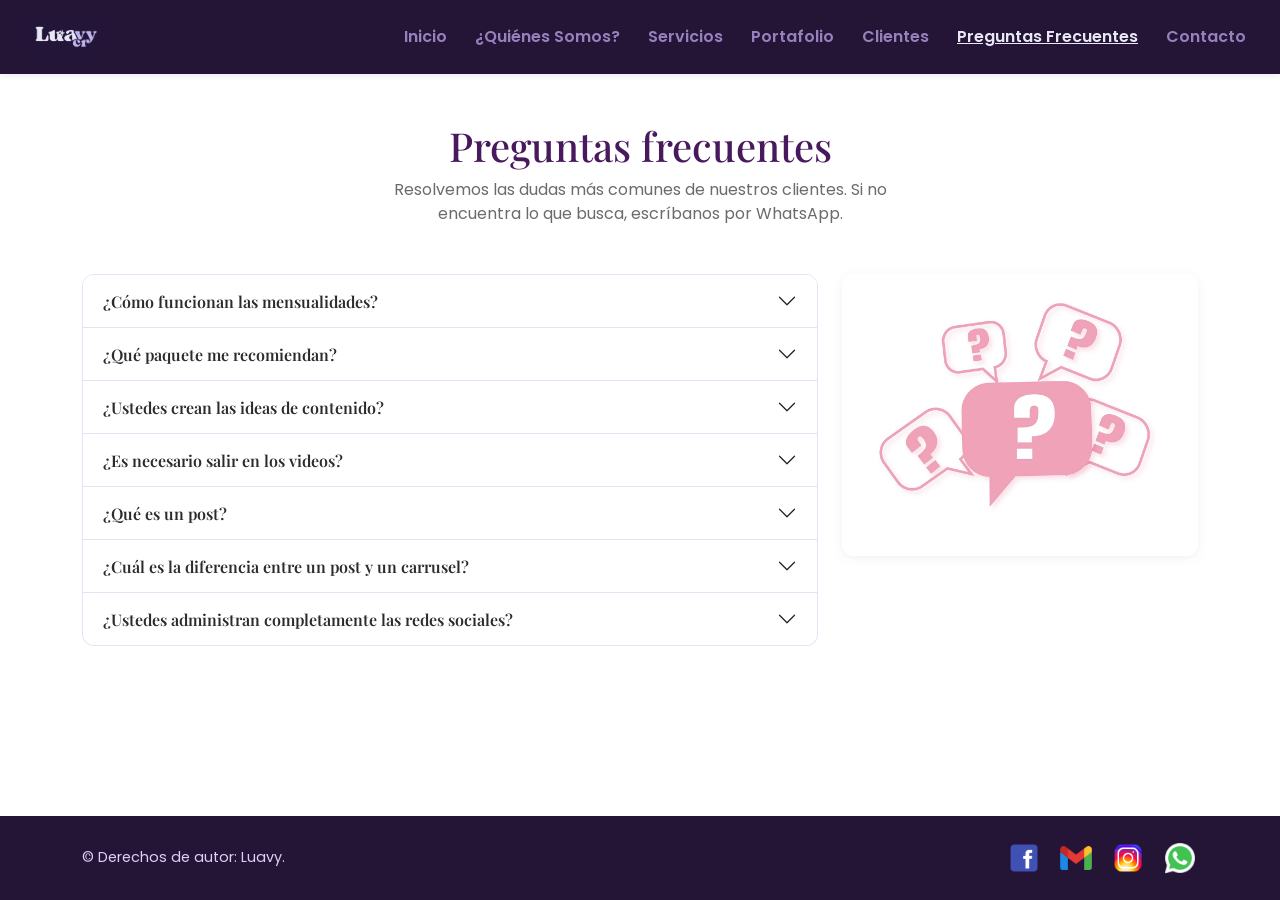
<file: pages/preguntas_frecuentes.html>
<!DOCTYPE html>
<html lang="es">
<head>
    <meta charset="UTF-8">
    <meta name="viewport" content="width=device-width, initial-scale=1.0">
    <meta name="description" content="¿Cómo solicitar una cotización con LUAVY o cómo funcionan las mensualidades? Resuelve tus dudas sobre nuestros servicios de diseño y redes visuales aquí.">
    <meta name="keywords" content="redes sociales, diseño grafico, branding, luavy">
    <meta name="author" content="Jonder Andrey Chacón Umaña, Tania Pamela Loria Carballo, Yoel Chaves Alvarado">
    <link rel="icon" type="image/png" href="../img/logo/logo_claro.png">
    <title>Luavy - Preguntas frecuentes</title>
    <link href="https://cdn.jsdelivr.net/npm/bootstrap@5.3.8/dist/css/bootstrap.min.css" rel="stylesheet" integrity="sha384-sRIl4kxILFvY47J16cr9ZwB07vP4J8+LH7qKQnuqkuIAvNWLzeN8tE5YBujZqJLB" crossorigin="anonymous">
    <link rel="stylesheet" href="../css/estilos.css">
    <link rel="stylesheet" href="../css/preguntas_frecuentes.css">
</head>
<body>
    <header>
        <nav class="navbar navbar-expand-lg navbar-dark navbar-luavy sticky-top">
            <div class="container-fluid px-3 px-lg-4">
                <a class="navbar-brand" href="../index.html">
                    <img src="../img/logo/logo_grande_oscuro.png" alt="Logo de Luavy" width="100" height="50">
                </a>
                <button class="navbar-toggler" type="button" data-bs-toggle="collapse" data-bs-target="#navLuavy" aria-controls="navLuavy" aria-expanded="false" aria-label="Abrir menú">
                    <span class="navbar-toggler-icon"></span>
                </button>
                <div class="collapse navbar-collapse" id="navLuavy">
                    <ul class="navbar-nav ms-auto mb-2 mb-lg-0 gap-lg-2 text-center">
                        <li class="nav-item"><a class="nav-link" href="../index.html">Inicio</a></li>
                        <li class="nav-item"><a class="nav-link" href="quienes_somos.html">¿Quiénes Somos?</a></li>
                        <li class="nav-item"><a class="nav-link" href="servicios.html">Servicios</a></li>
                        <li class="nav-item"><a class="nav-link" href="portafolio.html">Portafolio</a></li>
                        <li class="nav-item"><a class="nav-link" href="clientes.html">Clientes</a></li>
                        <li class="nav-item"><a class="nav-link active" aria-current="page" href="preguntas_frecuentes.html">Preguntas Frecuentes</a></li>
                        <li class="nav-item"><a class="nav-link" href="contacto.html">Contacto</a></li>
                    </ul>
                </div>
            </div>
        </nav>
    </header>

    <main class="pagina-pf py-5">
        <div class="container">
            <h1 class="text-center mb-2">Preguntas frecuentes</h1>
            <p class="pf-intro text-center mx-auto mb-5">Resolvemos las dudas más comunes de nuestros clientes. Si no encuentra lo que busca, escríbanos por WhatsApp.</p>

            <div class="row g-4 align-items-start">
                <div class="col-lg-8 order-2 order-lg-1">
                    <div class="accordion" id="accordionPF">
                        <div class="accordion-item">
                            <h2 class="accordion-header" id="heading1">
                                <button class="accordion-button collapsed" type="button" data-bs-toggle="collapse" data-bs-target="#collapse1" aria-expanded="false" aria-controls="collapse1">
                                    ¿Cómo funcionan las mensualidades?
                                </button>
                            </h2>
                            <div id="collapse1" class="accordion-collapse collapse" aria-labelledby="heading1" data-bs-parent="#accordionPF">
                                <div class="accordion-body">
                                    El pago se realiza al inicio del mes o del periodo de trabajo, y a partir de ahí desarrollamos todo el contenido acordado durante ese mes. Por ejemplo, si realiza el pago el día 1, nosotros trabajamos durante ese mes y el día 1 del mes siguiente corresponde renovar el pago para continuar. También ofrecemos la opción de pagos trimestrales o anuales, para quienes prefieren no gestionar el pago mes a mes.
                                </div>
                            </div>
                        </div>
                        <div class="accordion-item">
                            <h2 class="accordion-header" id="heading2">
                                <button class="accordion-button collapsed" type="button" data-bs-toggle="collapse" data-bs-target="#collapse2" aria-expanded="false" aria-controls="collapse2">
                                    ¿Qué paquete me recomiendan?
                                </button>
                            </h2>
                            <div id="collapse2" class="accordion-collapse collapse" aria-labelledby="heading2" data-bs-parent="#accordionPF">
                                <div class="accordion-body">
                                    Depende de las necesidades de tu negocio. Antes de recomendar un servicio analizamos tus objetivos para ofrecerte la opción que mejor se adapte a tu marca.
                                </div>
                            </div>
                        </div>
                        <div class="accordion-item">
                            <h2 class="accordion-header" id="heading3">
                                <button class="accordion-button collapsed" type="button" data-bs-toggle="collapse" data-bs-target="#collapse3" aria-expanded="false" aria-controls="collapse3">
                                    ¿Ustedes crean las ideas de contenido?
                                </button>
                            </h2>
                            <div id="collapse3" class="accordion-collapse collapse" aria-labelledby="heading3" data-bs-parent="#accordionPF">
                                <div class="accordion-body">
                                    Sí. Nosotros desarrollamos la estrategia y las ideas de contenido. Sin embargo, nadie conoce mejor su negocio que usted, por lo que trabajamos en conjunto para crear contenido que comunique exactamente lo que desea transmitir.
                                </div>
                            </div>
                        </div>
                        <div class="accordion-item">
                            <h2 class="accordion-header" id="heading4">
                                <button class="accordion-button collapsed" type="button" data-bs-toggle="collapse" data-bs-target="#collapse4" aria-expanded="false" aria-controls="collapse4">
                                    ¿Es necesario salir en los videos?
                                </button>
                            </h2>
                            <div id="collapse4" class="accordion-collapse collapse" aria-labelledby="heading4" data-bs-parent="#accordionPF">
                                <div class="accordion-body">
                                    Sí. Nuestra metodología se basa en contenido humanizado, porque las personas conectan con personas. No es necesario que aparezca siempre el dueño del negocio, pero sí debe existir una persona que represente la marca, ya sea usted o alguien de su equipo.
                                </div>
                            </div>
                        </div>
                        <div class="accordion-item">
                            <h2 class="accordion-header" id="heading5">
                                <button class="accordion-button collapsed" type="button" data-bs-toggle="collapse" data-bs-target="#collapse5" aria-expanded="false" aria-controls="collapse5">
                                    ¿Qué es un post?
                                </button>
                            </h2>
                            <div id="collapse5" class="accordion-collapse collapse" aria-labelledby="heading5" data-bs-parent="#accordionPF">
                                <div class="accordion-body">
                                    Es una publicación individual en redes sociales que puede ser una imagen, un video o un diseño.
                                </div>
                            </div>
                        </div>
                        <div class="accordion-item">
                            <h2 class="accordion-header" id="heading6">
                                <button class="accordion-button collapsed" type="button" data-bs-toggle="collapse" data-bs-target="#collapse6" aria-expanded="false" aria-controls="collapse6">
                                    ¿Cuál es la diferencia entre un post y un carrusel?
                                </button>
                            </h2>
                            <div id="collapse6" class="accordion-collapse collapse" aria-labelledby="heading6" data-bs-parent="#accordionPF">
                                <div class="accordion-body">
                                    Un post contiene una sola imagen o video. Un carrusel permite incluir varias imágenes o diseños dentro de una misma publicación para desarrollar un tema con mayor profundidad.
                                </div>
                            </div>
                        </div>
                        <div class="accordion-item">
                            <h2 class="accordion-header" id="heading7">
                                <button class="accordion-button collapsed" type="button" data-bs-toggle="collapse" data-bs-target="#collapse7" aria-expanded="false" aria-controls="collapse7">
                                    ¿Ustedes administran completamente las redes sociales?
                                </button>
                            </h2>
                            <div id="collapse7" class="accordion-collapse collapse" aria-labelledby="heading7" data-bs-parent="#accordionPF">
                                <div class="accordion-body">
                                    Sí. Nos encargamos de la estrategia, planificación, grabación, diseño, edición, redacción, programación y publicación del contenido para que nuestros clientes puedan enfocarse en hacer crecer su negocio.
                                </div>
                            </div>
                        </div>
                    </div>
                </div>

                <div class="col-lg-4 order-1 order-lg-2">
                    <img src="../img/preguntas_frecuentes/preguntas_frecuentes.jpg" alt="Imagen preguntas frecuentes" class="pf-imagen">
                </div>
            </div>
        </div>
    </main>

    <footer class="footer-luavy py-4 mt-5">
        <div class="container d-flex flex-column flex-sm-row align-items-center justify-content-between gap-3">
            <p class="mb-0">&copy; Derechos de autor: Luavy.</p>
            <div class="d-flex gap-3">
                <a href="https://www.facebook.com/share/1bbfkhf3eX/"><img src="../img/iconos/redes/facebook.png" alt="Logo de Facebook" width="40" height="40"></a>
                <a href="mailto:luavycr@gmail.com"><img src="../img/iconos/redes/gmail.png" alt="Logo de Correo Electrónico" width="40" height="40"></a>
                <a href="https://www.instagram.com/luavycr?igsh=MXdvM2ttZTNzbWc0"><img src="../img/iconos/redes/instagram.png" alt="Logo de Instagram" width="40" height="40"></a>
                <a href="https://wa.me/50671424874"><img src="../img/iconos/redes/whatsapp.png" alt="Logo de WhatsApp" width="40" height="40"></a>
            </div>
        </div>
    </footer>

    <script src="https://cdn.jsdelivr.net/npm/bootstrap@5.3.8/dist/js/bootstrap.bundle.min.js" integrity="sha384-FKyoEForCGlyvwx9Hj09JcYn3nv7wiPVlz7YYwJrWVcXK/BmnVDxM+D2scQbITxI" crossorigin="anonymous"></script>
</body>
</html>
</file>
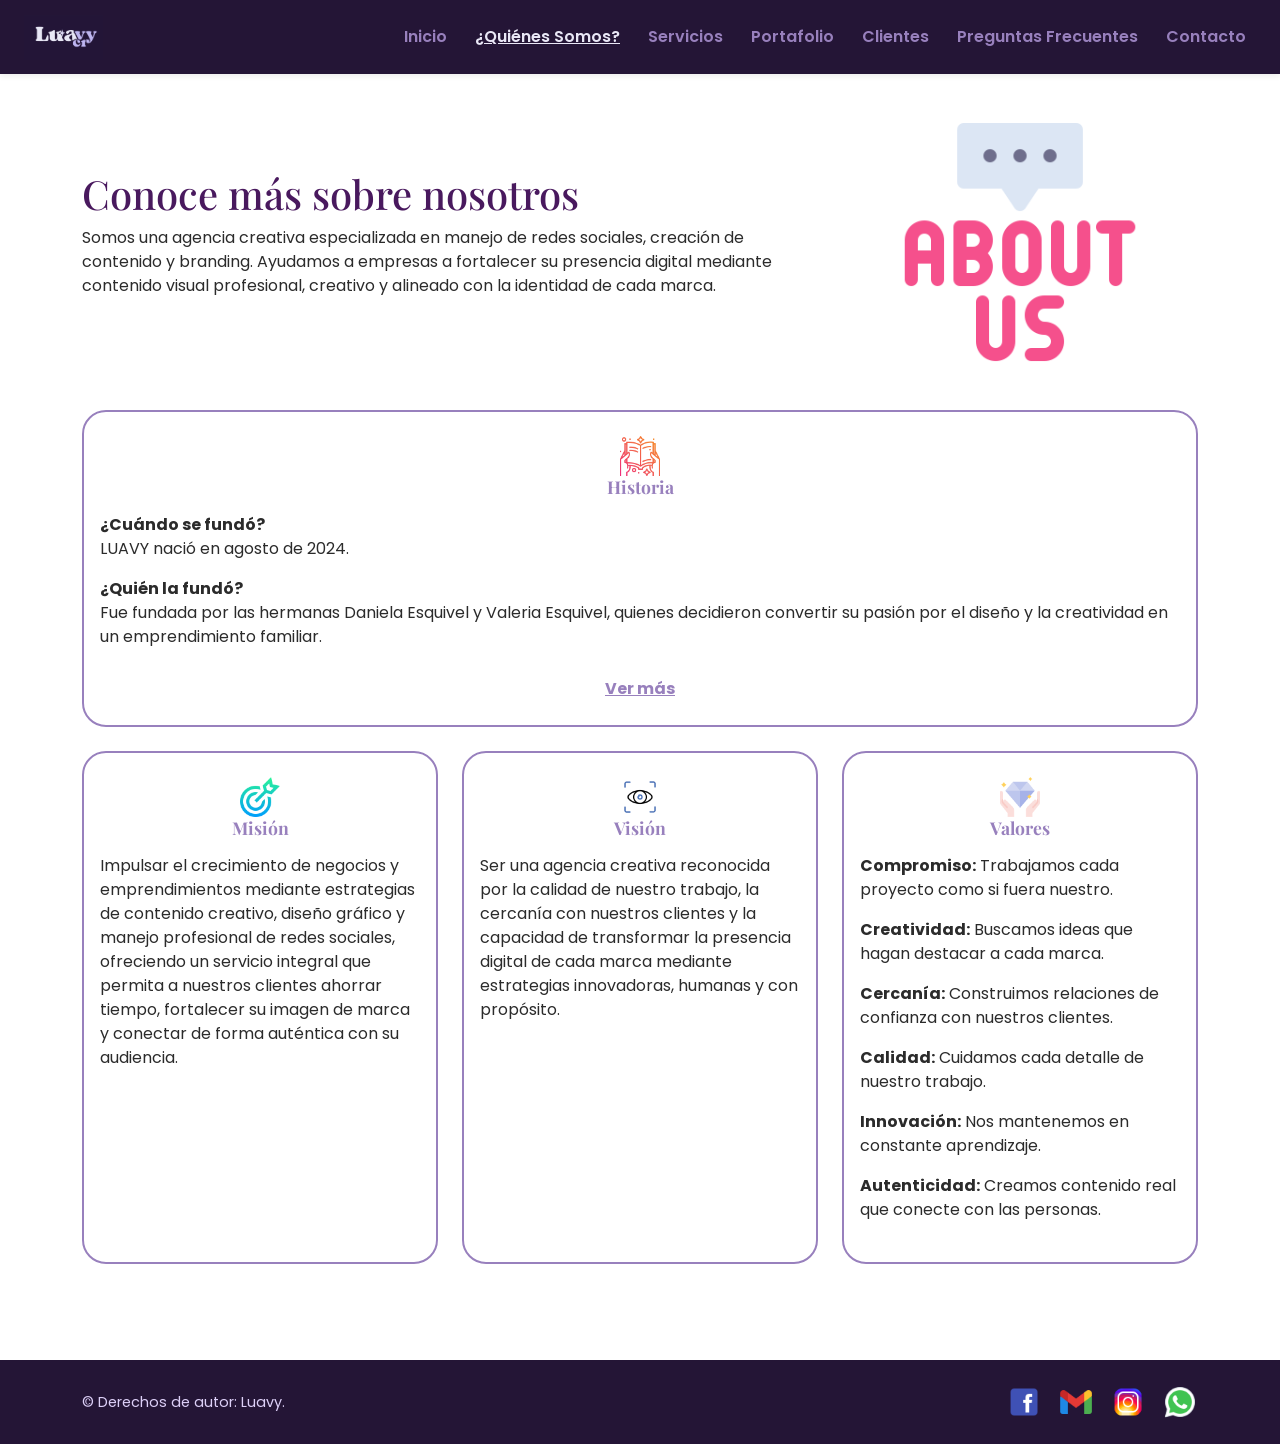
<file: pages/quienes_somos.html>
<!DOCTYPE html>
<html lang="es">
<head>
    <meta charset="UTF-8">
    <meta name="viewport" content="width=device-width, initial-scale=1.0">
    <meta name="description" content="Conoce la historia y el equipo detrás de LUAVY. Llevamos 2 años desarrollando el contenido visual y la identidad que fortalece la presencia digital de negocios.">
    <meta name="keywords" content="redes sociales, diseño grafico, branding, luavy">
    <meta name="author" content="Jonder Andrey Chacón Umaña, Tania Pamela Loria Carballo, Yoel Chaves Alvarado">
    <link rel="icon" type="image/png" href="../img/logo/logo_claro.png">
    <title>Luavy - Quiénes somos</title>
    <link href="https://cdn.jsdelivr.net/npm/bootstrap@5.3.8/dist/css/bootstrap.min.css" rel="stylesheet" integrity="sha384-sRIl4kxILFvY47J16cr9ZwB07vP4J8+LH7qKQnuqkuIAvNWLzeN8tE5YBujZqJLB" crossorigin="anonymous">
    <link rel="stylesheet" href="../css/estilos.css">
    <link rel="stylesheet" href="../css/quienes_somos.css">
</head>
<body>
    <header>
        <nav class="navbar navbar-expand-lg navbar-dark navbar-luavy sticky-top">
            <div class="container-fluid px-3 px-lg-4">
                <a class="navbar-brand" href="../index.html">
                    <img src="../img/logo/logo_grande_oscuro.png" alt="Logo de Luavy" width="100" height="50">
                </a>
                <button class="navbar-toggler" type="button" data-bs-toggle="collapse" data-bs-target="#navLuavy" aria-controls="navLuavy" aria-expanded="false" aria-label="Abrir menú">
                    <span class="navbar-toggler-icon"></span>
                </button>
                <div class="collapse navbar-collapse" id="navLuavy">
                    <ul class="navbar-nav ms-auto mb-2 mb-lg-0 gap-lg-2 text-center">
                        <li class="nav-item"><a class="nav-link" href="../index.html">Inicio</a></li>
                        <li class="nav-item"><a class="nav-link active" aria-current="page" href="quienes_somos.html">¿Quiénes Somos?</a></li>
                        <li class="nav-item"><a class="nav-link" href="servicios.html">Servicios</a></li>
                        <li class="nav-item"><a class="nav-link" href="portafolio.html">Portafolio</a></li>
                        <li class="nav-item"><a class="nav-link" href="clientes.html">Clientes</a></li>
                        <li class="nav-item"><a class="nav-link" href="preguntas_frecuentes.html">Preguntas Frecuentes</a></li>
                        <li class="nav-item"><a class="nav-link" href="contacto.html">Contacto</a></li>
                    </ul>
                </div>
            </div>
        </nav>
    </header>

    <main class="py-5">
        <div class="container">
            <div class="quesomos row align-items-center gy-4 mb-5">
                <div class="col-lg-8 text-center text-lg-start">
                    <h1 class="text-lg-start">Conoce más sobre nosotros</h1>
                    <p>
                        Somos una agencia creativa especializada en manejo de redes sociales, creación de contenido y branding. Ayudamos a empresas
                        a fortalecer su presencia digital mediante contenido visual profesional, creativo y alineado con la identidad de cada marca.
                    </p>
                </div>
                <div class="col-lg-4 text-center">
                    <img src="../img/iconos/iconnos_quienessomos/sobre-nosotros.png" alt="IMG Sobre nosotros" width="240" height="240">
                </div>
            </div>

            <div class="row g-4">
                <div class="col-12">
                    <div class="nosotros">
                        <img src="../img/iconos/iconnos_quienessomos/libro-de-lectura.png" alt="IMG Historia" width="40" height="40">
                        <h2>Historia</h2>
                        <p><strong>¿Cuándo se fundó?</strong><br>
                        LUAVY nació en agosto de 2024.</p>

                        <p><strong>¿Quién la fundó?</strong><br>
                        Fue fundada por las hermanas Daniela Esquivel y Valeria Esquivel, quienes decidieron convertir su pasión por el diseño y la creatividad en un emprendimiento familiar.</p>

                        <details>
                            <summary class="btnvermas">Ver más</summary>
                            <div id="contenido_oculto">
                                <p><strong>¿Cómo empezó?</strong><br>
                                Luavy comenzó como un emprendimiento familiar desde casa, aprovechando la experiencia que ya teníamos en diseño gráfico y manejo de redes sociales.
                                Aunque éramos muy jóvenes —Daniela con 19 años y Valeria con 22— siempre compartimos el deseo de emprender y construir un proyecto propio que nos permitiera crecer profesionalmente haciendo lo que más nos apasiona: crear.
                                </p>

                                <p>
                                <strong>Principales retos</strong><br>
                                Como ocurre con la mayoría de los emprendimientos, los primeros meses estuvieron llenos de desafíos. Uno de los mayores retos fue invertir en el
                                equipo necesario para ofrecer un servicio de calidad, al mismo tiempo que buscábamos clientes que confiaran en nuestro trabajo cuando aún no contábamos con un portafolio amplio que respaldara nuestra experiencia.<br><br>
                                Poco a poco entendimos que no era necesario tener absolutamente todo para comenzar; lo verdaderamente importante era dar el primer paso, trabajar
                                con excelencia y permitir que cada proyecto hablara por nosotros.<br><br>
                                Con el tiempo, nuestros propios clientes comenzaron a recomendarnos, y esa confianza se convirtió en la mejor herramienta para seguir creciendo.
                                </p>

                                <p>
                                <strong>¿Cómo ha evolucionado?</strong><br>
                                Desde el primer mes conseguimos nuestros primeros clientes, varios de los cuales continúan trabajando con nosotros hasta el día de hoy.
                                En temporadas de mayor demanda contamos con colaboradores que nos apoyan en áreas como community management y edición de video, permitiéndonos mantener la calidad de cada proyecto.
                                </p>

                                <p>
                                <strong>¿Cómo surgió la idea?</strong><br>
                                Todo comenzó cuando Daniela empezó a recibir solicitudes como diseñadora gráfica independiente. Con el tiempo, identificamos una necesidad muy
                                clara en los negocios de nuestra comunidad: muchas empresas ya estaban bien posicionadas y ofrecían excelentes productos o servicios, pero no contaban con el tiempo ni con el conocimiento necesario para mantener una presencia profesional en redes sociales.<br><br>
                                Fue entonces cuando decidimos crear un servicio que se encargara absolutamente de todo el proceso: desde la planificación de ideas, la grabación
                                de contenido, la edición de videos y diseños, hasta la programación y publicación en redes sociales. Así nació Luavy.
                                </p>

                                <p>
                                <strong>¿Qué necesidad buscábamos satisfacer?</strong><br>
                                Queríamos ayudar a los empresarios a recuperar su tiempo, haciéndonos cargo de todo el proceso creativo: estrategia, planificación, grabación,
                                diseño, edición, programación y publicación del contenido.<br><br>
                                Al mismo tiempo, buscábamos construir un trabajo que disfrutáramos, con la flexibilidad de trabajar desde casa y desarrollar un proyecto propio.
                                </p>

                                <p>
                                <strong>¿Qué problema resolvemos?</strong><br>
                                Ayudamos a que los negocios proyecten en redes sociales la misma calidad y profesionalismo que ofrecen en sus establecimientos físicos,
                                además de liberar a los emprendedores de la carga que implica administrar constantemente sus redes sociales.
                                </p>
                            </div>
                        </details>
                    </div>
                </div>

                <div class="col-md-4">
                    <div class="nosotros">
                        <img src="../img/iconos/iconnos_quienessomos/objetivo.png" alt="IMG Mision" width="40" height="40">
                        <h2>Misión</h2>
                        <p>Impulsar el crecimiento de negocios y emprendimientos mediante estrategias de contenido creativo, diseño gráfico y manejo profesional de redes sociales, ofreciendo un servicio integral que permita a nuestros clientes ahorrar tiempo, fortalecer su imagen de marca y conectar de forma auténtica con su audiencia.</p>
                    </div>
                </div>

                <div class="col-md-4">
                    <div class="nosotros">
                        <img src="../img/iconos/iconnos_quienessomos/vision.png" alt="IMG Vision" width="40" height="40">
                        <h2>Visión</h2>
                        <p>Ser una agencia creativa reconocida por la calidad de nuestro trabajo, la cercanía con nuestros clientes y la capacidad de transformar la presencia digital de cada marca mediante estrategias innovadoras, humanas y con propósito.</p>
                    </div>
                </div>

                <div class="col-md-4">
                    <div class="nosotros">
                        <img src="../img/iconos/iconnos_quienessomos/propuesta-de-valor.png" alt="IMG Valores" width="40" height="40">
                        <h2>Valores</h2>
                        <p><strong>Compromiso:</strong> Trabajamos cada proyecto como si fuera nuestro.</p>
                        <p><strong>Creatividad:</strong> Buscamos ideas que hagan destacar a cada marca.</p>
                        <p><strong>Cercanía:</strong> Construimos relaciones de confianza con nuestros clientes.</p>
                        <p><strong>Calidad:</strong> Cuidamos cada detalle de nuestro trabajo.</p>
                        <p><strong>Innovación:</strong> Nos mantenemos en constante aprendizaje.</p>
                        <p><strong>Autenticidad:</strong> Creamos contenido real que conecte con las personas.</p>
                    </div>
                </div>
            </div>
        </div>
    </main>

    <footer class="footer-luavy py-4 mt-5">
        <div class="container d-flex flex-column flex-sm-row align-items-center justify-content-between gap-3">
            <p class="mb-0">&copy; Derechos de autor: Luavy.</p>
            <div class="d-flex gap-3">
                <a href="https://www.facebook.com/share/1bbfkhf3eX/"><img src="../img/iconos/redes/facebook.png" alt="Logo de Facebook" width="40" height="40"></a>
                <a href="mailto:luavycr@gmail.com"><img src="../img/iconos/redes/gmail.png" alt="Logo de Correo Electrónico" width="40" height="40"></a>
                <a href="https://www.instagram.com/luavycr?igsh=MXdvM2ttZTNzbWc0"><img src="../img/iconos/redes/instagram.png" alt="Logo de Instagram" width="40" height="40"></a>
                <a href="https://wa.me/50671424874"><img src="../img/iconos/redes/whatsapp.png" alt="Logo de WhatsApp" width="40" height="40"></a>
            </div>
        </div>
    </footer>

    <script src="https://cdn.jsdelivr.net/npm/bootstrap@5.3.8/dist/js/bootstrap.bundle.min.js" integrity="sha384-FKyoEForCGlyvwx9Hj09JcYn3nv7wiPVlz7YYwJrWVcXK/BmnVDxM+D2scQbITxI" crossorigin="anonymous"></script>
</body>
</html>
</file>
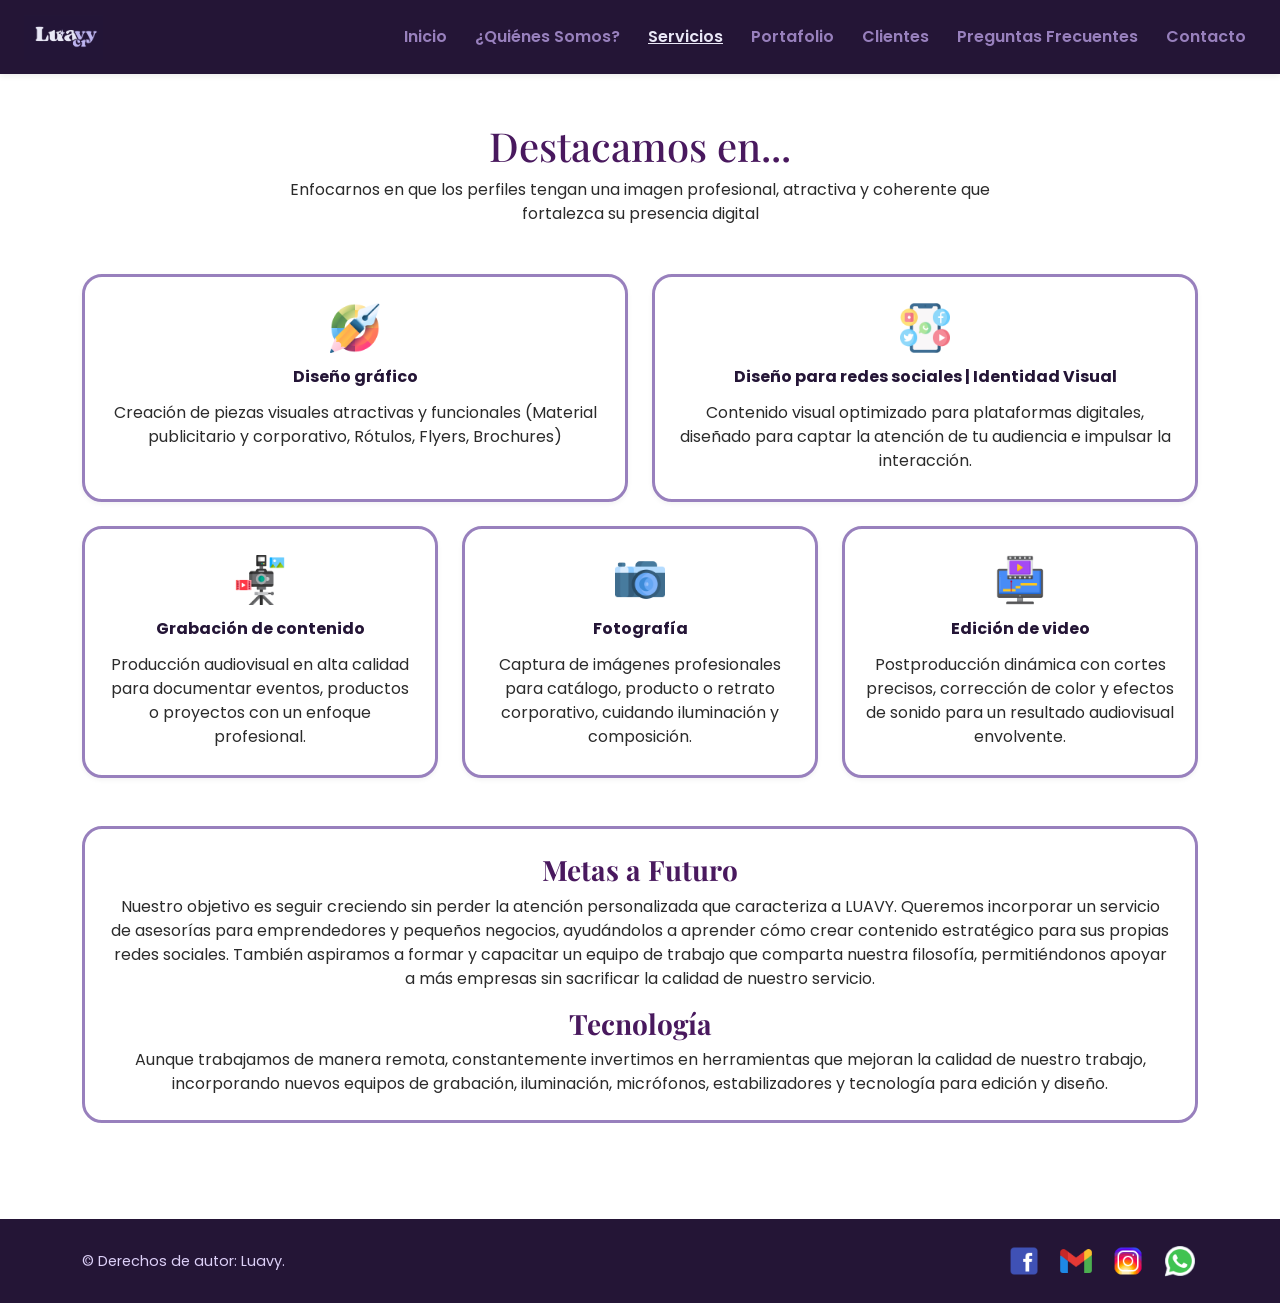
<file: pages/servicios.html>
<!DOCTYPE html>
<html lang="es">
<head>
    <meta charset="UTF-8">
    <meta name="viewport" content="width=device-width, initial-scale=1.0">
    <meta name="description" content="Diseño gráfico, branding, producción audiovisual y manejo de redes. Creamos la identidad visual profesional que tu negocio necesita para destacar en internet.">
    <meta name="keywords" content="redes sociales, diseño grafico, branding, luavy">
    <meta name="author" content="Jonder Andrey Chacón Umaña, Tania Pamela Loria Carballo, Yoel Chaves Alvarado">
    <link rel="icon" type="image/png" href="../img/logo/logo_claro.png">
    <title>Luavy - Servicios</title>
    <link href="https://cdn.jsdelivr.net/npm/bootstrap@5.3.8/dist/css/bootstrap.min.css" rel="stylesheet" integrity="sha384-sRIl4kxILFvY47J16cr9ZwB07vP4J8+LH7qKQnuqkuIAvNWLzeN8tE5YBujZqJLB" crossorigin="anonymous">
    <link rel="stylesheet" href="../css/estilos.css">
    <link rel="stylesheet" href="../css/servicios.css">
</head>
<body>
    <header>
        <nav class="navbar navbar-expand-lg navbar-dark navbar-luavy sticky-top">
            <div class="container-fluid px-3 px-lg-4">
                <a class="navbar-brand" href="../index.html">
                    <img src="../img/logo/logo_grande_oscuro.png" alt="Logo de Luavy" width="100" height="50">
                </a>
                <button class="navbar-toggler" type="button" data-bs-toggle="collapse" data-bs-target="#navLuavy" aria-controls="navLuavy" aria-expanded="false" aria-label="Abrir menú">
                    <span class="navbar-toggler-icon"></span>
                </button>
                <div class="collapse navbar-collapse" id="navLuavy">
                    <ul class="navbar-nav ms-auto mb-2 mb-lg-0 gap-lg-2 text-center">
                        <li class="nav-item"><a class="nav-link" href="../index.html">Inicio</a></li>
                        <li class="nav-item"><a class="nav-link" href="quienes_somos.html">¿Quiénes Somos?</a></li>
                        <li class="nav-item"><a class="nav-link active" aria-current="page" href="servicios.html">Servicios</a></li>
                        <li class="nav-item"><a class="nav-link" href="portafolio.html">Portafolio</a></li>
                        <li class="nav-item"><a class="nav-link" href="clientes.html">Clientes</a></li>
                        <li class="nav-item"><a class="nav-link" href="preguntas_frecuentes.html">Preguntas Frecuentes</a></li>
                        <li class="nav-item"><a class="nav-link" href="contacto.html">Contacto</a></li>
                    </ul>
                </div>
            </div>
        </nav>
    </header>

    <main class="py-5">
        <div class="container">
            <section id="destacamos" class="text-center mx-auto mb-5">
                <h1>Destacamos en...</h1>
                <p>Enfocarnos en que los perfiles tengan una imagen profesional, atractiva y coherente que fortalezca su presencia digital</p>
            </section>

            <section id="contenedor" class="row g-4 mb-5">
                <div class="col-md-6">
                    <div class="tarjeta-servicio">
                        <img src="../img/iconos/iconos_de_servicios/disenador-grafico.png" alt="Diseño Gráfico">
                        <figcaption>Diseño gráfico</figcaption>
                        <p class="descripcion mb-0">
                            Creación de piezas visuales atractivas y funcionales (Material publicitario y corporativo, Rótulos, Flyers, Brochures)
                        </p>
                    </div>
                </div>

                <div class="col-md-6">
                    <div class="tarjeta-servicio">
                        <img src="../img/iconos/iconos_de_servicios/redes-sociales.png" alt="Diseño para redes">
                        <figcaption>Diseño para redes sociales | Identidad Visual</figcaption>
                        <p class="descripcion mb-0">
                            Contenido visual optimizado para plataformas digitales, diseñado para captar la atención de tu audiencia e impulsar la interacción.
                        </p>
                    </div>
                </div>

                <div class="col-md-6 col-lg-4">
                    <div class="tarjeta-servicio">
                        <img src="../img/iconos/iconos_de_servicios/grabacion.png" alt="Grabación">
                        <figcaption>Grabación de contenido</figcaption>
                        <p class="descripcion mb-0">
                            Producción audiovisual en alta calidad para documentar eventos, productos o proyectos con un enfoque profesional.
                        </p>
                    </div>
                </div>

                <div class="col-md-6 col-lg-4">
                    <div class="tarjeta-servicio">
                        <img src="../img/iconos/iconos_de_servicios/camara.png" alt="Camara">
                        <figcaption>Fotografía</figcaption>
                        <p class="descripcion mb-0">
                            Captura de imágenes profesionales para catálogo, producto o retrato corporativo, cuidando iluminación y composición.
                        </p>
                    </div>
                </div>

                <div class="col-md-6 col-lg-4">
                    <div class="tarjeta-servicio">
                        <img src="../img/iconos/iconos_de_servicios/montaje.png" alt="Video">
                        <figcaption>Edición de video</figcaption>
                        <p class="descripcion mb-0">
                            Postproducción dinámica con cortes precisos, corrección de color y efectos de sonido para un resultado audiovisual envolvente.
                        </p>
                    </div>
                </div>
            </section>

            <section id="serviciosFT" class="mx-auto text-center p-4">
                <h3><strong>Metas a Futuro</strong></h3>
                <p>Nuestro objetivo es seguir creciendo sin perder la atención personalizada que caracteriza
                    a LUAVY.
                    Queremos incorporar un servicio de asesorías para emprendedores y pequeños negocios,
                    ayudándolos a aprender cómo crear contenido estratégico para sus propias redes sociales.
                    También aspiramos a formar y capacitar un equipo de trabajo que comparta nuestra
                    filosofía, permitiéndonos apoyar a más empresas sin sacrificar la calidad de nuestro
                    servicio.
                </p>
                <h3><strong>Tecnología</strong></h3>
                <p class="mb-0">
                    Aunque trabajamos de manera remota, constantemente invertimos en herramientas que
                    mejoran la calidad de nuestro trabajo, incorporando nuevos equipos de grabación,
                    iluminación, micrófonos, estabilizadores y tecnología para edición y diseño.
                </p>
            </section>
        </div>
    </main>

    <footer class="footer-luavy py-4 mt-5">
        <div class="container d-flex flex-column flex-sm-row align-items-center justify-content-between gap-3">
            <p class="mb-0">&copy; Derechos de autor: Luavy.</p>
            <div class="d-flex gap-3">
                <a href="https://www.facebook.com/share/1bbfkhf3eX/"><img src="../img/iconos/redes/facebook.png" alt="Logo de Facebook" width="40" height="40"></a>
                <a href="mailto:luavycr@gmail.com"><img src="../img/iconos/redes/gmail.png" alt="Logo de Correo Electrónico" width="40" height="40"></a>
                <a href="https://www.instagram.com/luavycr?igsh=MXdvM2ttZTNzbWc0"><img src="../img/iconos/redes/instagram.png" alt="Logo de Instagram" width="40" height="40"></a>
                <a href="https://wa.me/50671424874"><img src="../img/iconos/redes/whatsapp.png" alt="Logo de WhatsApp" width="40" height="40"></a>
            </div>
        </div>
    </footer>

    <script src="https://cdn.jsdelivr.net/npm/bootstrap@5.3.8/dist/js/bootstrap.bundle.min.js" integrity="sha384-FKyoEForCGlyvwx9Hj09JcYn3nv7wiPVlz7YYwJrWVcXK/BmnVDxM+D2scQbITxI" crossorigin="anonymous"></script>
</body>
</html>
</file>
<file: css/estilos.css>
/* =========================================================
   FUENTES
   Temporales mientras se reciben los archivos de las fuentes
   oficiales de marca (The Seasons / Balgin). Cuando lleguen,
   solo hay que cambiar las variables --luavy-fuente-titulos y
   --luavy-fuente-texto de abajo.
   ========================================================= */
@import url('https://fonts.googleapis.com/css2?family=Playfair+Display:wght@600;700&family=Poppins:wght@400;500;600&display=swap');

/* =========================================================
   VARIABLES DE MARCA (paleta LUAVY refrescada)
   ========================================================= */
:root {
    --luavy-morado: #241536;
    --luavy-lavanda: #9880BD;
    --luavy-rosa: #EDC8E4;
    --luavy-lila: #DDD0F8;
    --luavy-hueso: #E9E7F6;

    --luavy-fuente-titulos: 'Playfair Display', serif;
    --luavy-fuente-texto: 'Poppins', sans-serif;

    /* Sobrescritura de variables de tema de Bootstrap 5.3 */
    --bs-primary: var(--luavy-lavanda);
    --bs-primary-rgb: 152, 128, 189;
    --bs-body-font-family: var(--luavy-fuente-texto);
    --bs-body-color: #2b2b2b;
    --bs-link-color: var(--luavy-lavanda);
    --bs-link-hover-color: var(--luavy-morado);
    --bs-border-radius: 0.75rem;
}

/* =========================================================
   FOOTER PEGADO AL FONDO (sticky footer con Flexbox)
   ========================================================= */
html {
    height: 100%;
}

body {
    min-height: 100%;
    display: flex;
    flex-direction: column;
    font-family: var(--luavy-fuente-texto);
}

/* El <main> crece para ocupar todo el espacio sobrante,
   empujando el footer hasta el fondo aunque haya poco contenido */
main {
    flex: 1 0 auto;
}

/* El footer no se encoge, mantiene su alto natural */
footer.footer-luavy {
    flex-shrink: 0;
}

h1, h2, h3, h4, h5, h6 {
    font-family: var(--luavy-fuente-titulos);
    color: #49195e;
}

/* =========================================================
   NAVBAR (Bootstrap navbar + clases propias de marca)
   ========================================================= */
.navbar-luavy {
    background-color: var(--luavy-morado);
    padding-top: .6rem;
    padding-bottom: .6rem;
    box-shadow: 0 2px 6px rgba(0, 0, 0, .08);
}

.navbar-luavy .navbar-brand img {
    height: 45px;
    width: auto;
    transition: transform .3s ease;
}

.navbar-luavy .navbar-brand:hover img {
    transform: scale(1.05);
}

.navbar-luavy .navbar-toggler {
    border-color: var(--luavy-lavanda);
}

.navbar-luavy .nav-link {
    color: var(--luavy-lavanda);
    font-weight: 600;
    border-radius: 6px;
    padding: .5rem .9rem;
    margin: 2px 0;
    transition: background-color .3s ease, color .3s ease, border-color .3s ease;
}

.navbar-luavy .nav-link:hover {
    background-color: var(--luavy-lavanda);
    color: var(--luavy-hueso);
}

.navbar-luavy .nav-link.active {
    background-color: var(--luavy-lavanda);
    color: var(--luavy-hueso);
    text-decoration: underline;
}

/* A partir de escritorio: hover con borde en vez de fondo sólido */
@media (min-width: 1024px) {
    .navbar-luavy .nav-link {
        border: 2px solid transparent;
    }
    .navbar-luavy .nav-link:hover {
        background-color: transparent;
        border-color: var(--luavy-lavanda);
        color: var(--luavy-hueso);
        text-decoration: underline;
    }
    .navbar-luavy .nav-link.active {
        background-color: transparent;
        color: var(--luavy-hueso);
    }
}

/* =========================================================
   FOOTER
   ========================================================= */
footer.footer-luavy {
    background-color: var(--luavy-morado);
}

footer.footer-luavy p {
    color: var(--luavy-lila);
    font-size: .9rem;
}

footer.footer-luavy img {
    width: 32px;
    height: 32px;
    transition: transform .3s ease;
}

footer.footer-luavy img:hover {
    transform: scale(1.1);
}

@media (min-width: 1024px) {
    footer.footer-luavy img {
        width: 36px;
        height: 36px;
    }
}

/* =========================================================
   OVERRIDES EXPLÍCITOS DE COMPONENTES BOOTSTRAP
   (estos componentes no heredan las variables de --bs-primary
   automáticamente, así que se sobrescriben directo)
   ========================================================= */
.btn-primary {
    background-color: var(--luavy-lavanda);
    border-color: var(--luavy-lavanda);
    font-weight: 600;
}

.btn-primary:hover,
.btn-primary:focus {
    background-color: var(--luavy-morado);
    border-color: var(--luavy-morado);
}

.accordion-button:not(.collapsed) {
    background-color: var(--luavy-lila);
    color: var(--luavy-morado);
    box-shadow: none;
}

.accordion-button:focus {
    border-color: var(--luavy-lavanda);
    box-shadow: 0 0 0 .25rem rgba(152, 128, 189, .25);
}

.accordion-button::after {
    filter: hue-rotate(220deg) saturate(1.3);
}

.accordion-item {
    border-color: #eadff5;
}

.form-control:focus,
.form-select:focus {
    border-color: var(--luavy-lavanda);
    box-shadow: 0 0 0 .25rem rgba(152, 128, 189, .25);
}

.form-floating > label {
    color: #8a8a8a;
}

.card {
    border-color: #eadff5;
}
</file>
<file: css/inicio.css>
#banner {
    max-width: 1500px;
    margin: 40px auto;
    padding: 20px;
}

.imagenBanner img {
    max-width: 800px;
    width: 100%;
    height: auto;
}

.titulo-principal {
    font-family: "Chewy", cursive;
    font-size: 40px;
    color: var(--luavy-morado) !important;
}

.subtitulo {
    font-family: "DynaPuff", cursive;
    font-size: 30px;
    color: var(--luavy-lavanda) !important;
}

.botonesBanner .btn {
    border-radius: 20px;
    font-family: "DynaPuff", cursive;
    font-size: 20px;
    font-weight: bold;
    padding: .6rem 1.6rem;

    transition:
        transform .2s ease,
        background-color .2s ease,
        color .2s ease,
        border-color .2s ease;
}

.botonesBanner .btn:hover {
    transform: scale(1.05);
}

.btn-luavy {
    background-color: var(--luavy-lavanda) !important;
    border: 2px solid var(--luavy-lavanda) !important;
    color: white !important;
}

.btn-luavy:hover {
    background-color: var(--luavy-morado) !important;
    border-color: var(--luavy-morado) !important;
    color: white !important;
}

.btn-luavy-outline {
    background-color: white;
    border: 2px solid var(--luavy-lavanda) !important; 
    color: var(--luavy-lavanda) !important;
}

.btn-luavy-outline:hover {
    background-color: var(--luavy-hueso) !important;
    border-color: var(--luavy-lavanda)!important;
    color: var(--luavy-morado) !important;
}

.queHacemos {
    max-width: 1500px;
    margin: 40px auto;
    padding: 30px;
}

.titulo-seccion {
    font-family: "Bitter", serif;
    font-size: 30px;
    color: var(--luavy-morado) !important;
}

.descripcionQH {
    width: 270px;
    height: 325px;

    border: 2px solid var(--luavy-lavanda) !important;
    border-radius: 24px;

    box-shadow: 0px 5px 15px rgba(0, 0, 0, 0.2);

    background-color: var(--luavy-hueso) !important;

    transition: transform 0.3s ease;
}

.descripcionQH:hover {
    transform: scale(1.04);
}

.iconoQH {
    width: 70px;
    height: 70px;
    object-fit: contain;
}

.descripcionQH p {
    margin: 0;

    font-family: "STIX Two Text", serif;
    font-size: 16px;
    color: var(--bs-body-color);
}

.aparecer {
    opacity: 0;
    transform: translateY(180px);
}

.aparecer.mostrar {
    animation: aparecer 0.8s ease-out forwards;
}

@keyframes aparecer {

    from {
        opacity: 0;
        transform: translateY(180px);
    }

    to {
        opacity: 1;
        transform: translateY(0);
    }

}

.columnaQH:nth-child(1) .descripcionQH {
    animation-delay: 0s;
}

.columnaQH:nth-child(2) .descripcionQH {
    animation-delay: 0.2s;
}

.columnaQH:nth-child(3) .descripcionQH {
    animation-delay: 0.4s;
}

.columnaQH:nth-child(4) .descripcionQH {
    animation-delay: 0.6s;
}
</file>
<file: css/clientes.css>
.clientes-grid a {
    display: block;
    border-radius: 50%;
    overflow: hidden;
    box-shadow: 0 4px 10px rgba(0, 0, 0, .12);
    transition: transform .25s ease, box-shadow .25s ease;
}

.clientes-grid a:hover {
    transform: translateY(-4px) scale(1.05);
    box-shadow: 0 8px 18px rgba(152, 128, 189, .45);
}

.clientes-grid img {
    width: 100px;
    height: 100px;
    border-radius: 50%;
    object-fit: cover;
    display: block;
}

.clientes-grid figcaption {
    font-size: .9rem;
    color: var(--luavy-morado);
    word-break: break-word;
}

@media (min-width: 1024px) {
    .clientes-grid img {
        width: 130px;
        height: 130px;
    }
}

#diferencias {
    border: 3px solid var(--luavy-lavanda);
    border-radius: 20px;
    transition: transform .2s ease;
}

#diferencias:hover {
    transform: scale(1.02);
}
</file>
<file: css/contacto.css>
.info-contacto {
    background-color: #faf6fb;
    border: 1px solid #eadff5;
    border-radius: var(--bs-border-radius);
}

.dato-contacto a {
    color: #2b2b2b;
    text-decoration: none;
    border-radius: 10px;
    padding: .5rem .6rem;
    transition: background-color .25s ease, transform .2s ease;
}

.dato-contacto a:hover {
    background-color: var(--luavy-lila);
    transform: translateX(4px);
}

.dato-contacto span {
    font-weight: 500;
    word-break: break-word;
}
</file>
<file: css/portafolio.css>
.tarjeta-portafolio {
    width: 100%;
    height: 380px;
    object-fit: cover;
    border: 2px solid rgba(152, 128, 189, .55);
    border-radius: 24px;
    box-shadow: 0 5px 15px rgba(0, 0, 0, .2);
    padding: 12px;
    background-color: #ffffff;
    display: block;
}

@media (min-width: 768px) {
    .tarjeta-portafolio {
        height: 420px;
    }
}
</file>
<file: css/preguntas_frecuentes.css>
.pf-intro {
    color: #6b6b6b;
    max-width: 520px;
}

.pf-imagen {
    width: 100%;
    max-height: 280px;
    object-fit: cover;
    border-radius: var(--bs-border-radius);
    box-shadow: 0 2px 10px rgba(196, 158, 212, .18);
}

/* Escritorio: la imagen queda fija al hacer scroll, igual que en la
   versión con CSS puro */
@media (min-width: 992px) {
    .pf-imagen {
        max-height: 420px;
        position: sticky;
        top: 90px;
    }
}

.accordion-button {
    font-weight: 600;
}
</file>
<file: css/quienes_somos.css>
.nosotros {
    border: 2px solid var(--luavy-lavanda);
    border-radius: 24px;
    padding: 24px 16px;
    text-align: center;
    background-color: #fff;
    transition: transform .3s ease, box-shadow .3s ease;
    height: 100%;
}

.nosotros:hover {
    transform: scale(1.03);
    box-shadow: 0 8px 20px rgba(152, 128, 189, .3);
}

.nosotros h2 {
    margin-bottom: 16px;
    font-size: 1.1rem;
    font-weight: bold;
    color: var(--luavy-lavanda);
}

.nosotros p {
    text-align: left;
}

.btnvermas {
    display: inline-block;
    margin-top: 12px;
    color: var(--luavy-lavanda);
    font-weight: bold;
    cursor: pointer;
    text-decoration: underline;
}

.btnvermas:hover {
    color: var(--luavy-morado);
}

.quesomos img {
    max-width: 240px;
}
</file>
<file: css/servicios.css>
#destacamos {
    max-width: 700px;
}

#serviciosFT {
    border: 3px solid var(--luavy-lavanda);
    border-radius: 20px;
    transition: transform .2s ease;
}

#serviciosFT:hover {
    transform: scale(1.02);
}

.tarjeta-servicio {
    display: flex;
    flex-direction: column;
    align-items: center;
    text-align: center;
    gap: 12px;
    border: 3px solid var(--luavy-lavanda);
    border-radius: 20px;
    padding: 26px 20px;
    background-color: #fff;
    box-shadow: 0 2px 5px rgba(0, 0, 0, .05);
    transition: transform .2s ease, box-shadow .2s ease;
    height: 100%;
}

.tarjeta-servicio:hover {
    transform: translateY(-6px);
    box-shadow: 0 10px 22px rgba(152, 128, 189, .35);
}

.tarjeta-servicio img {
    width: 50px;
    height: 50px;
}

.tarjeta-servicio figcaption {
    font-weight: bold;
    color: var(--luavy-morado);
}
</file>
